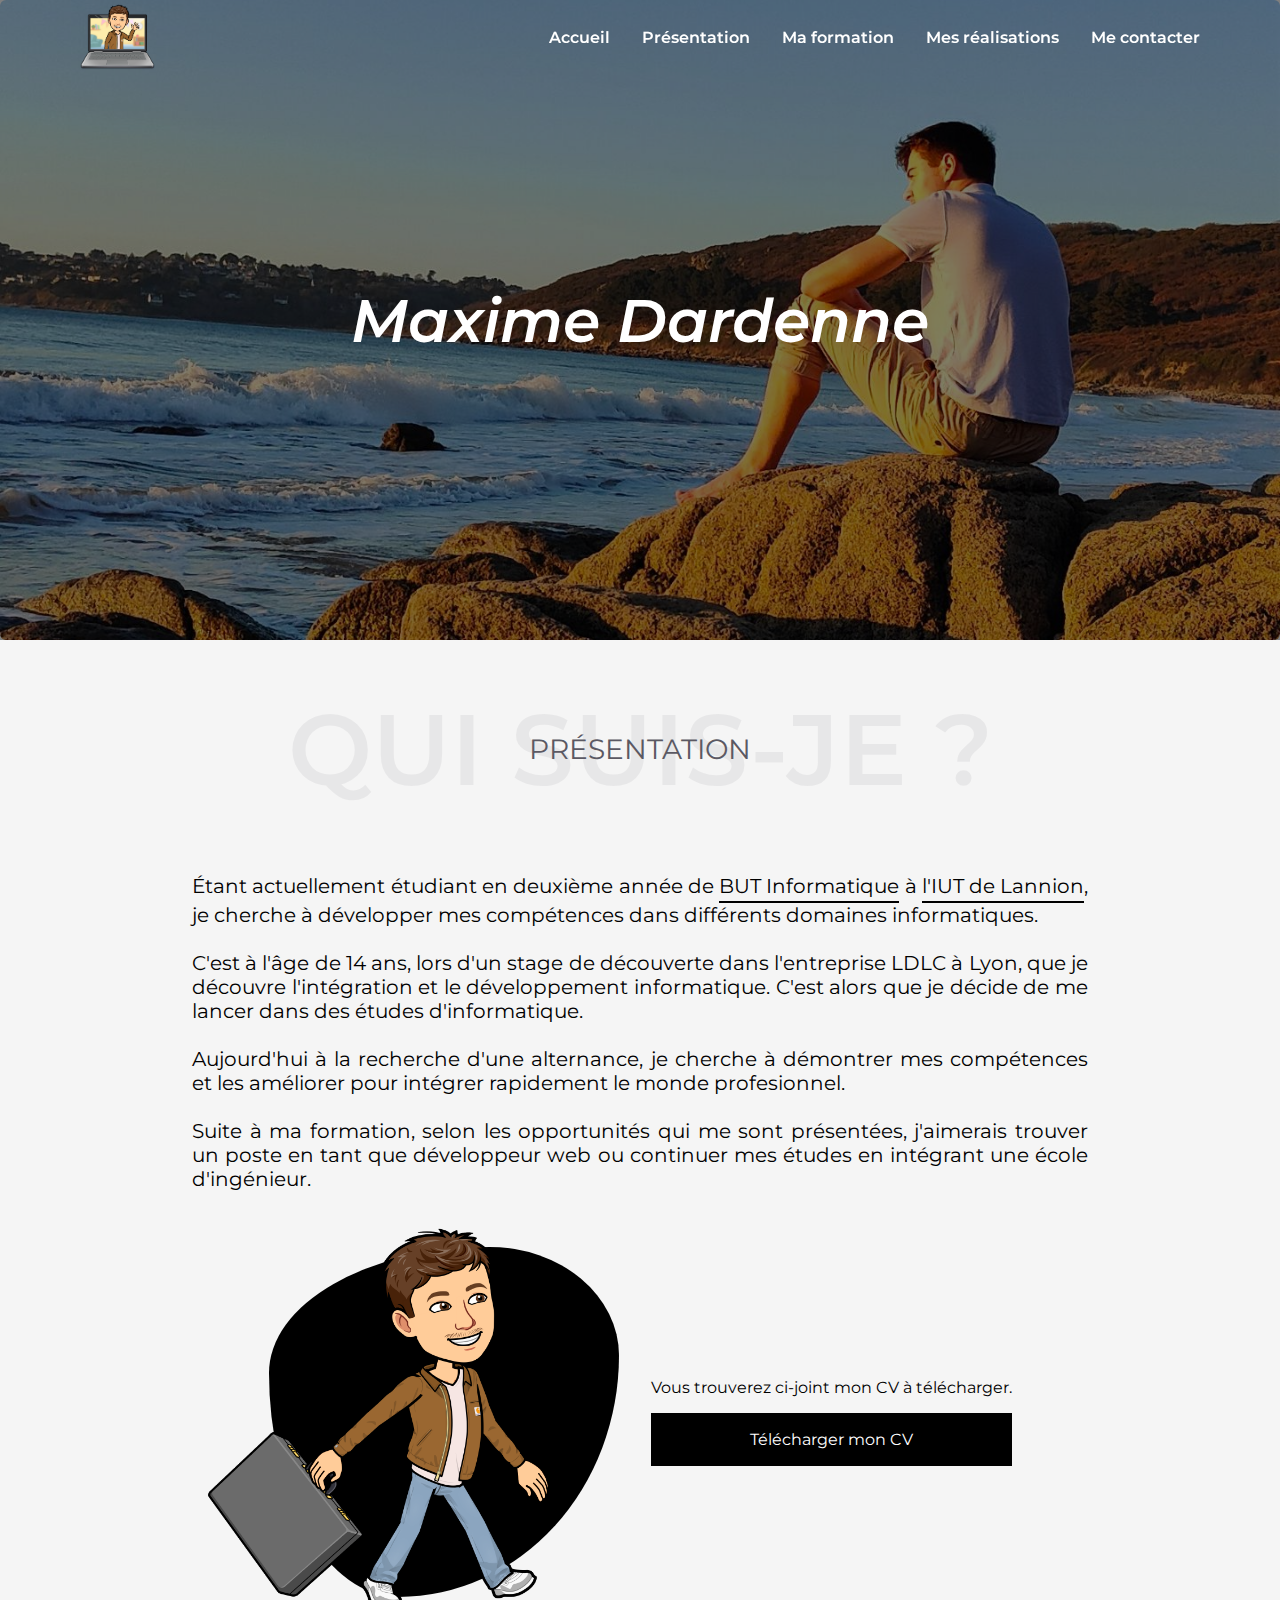
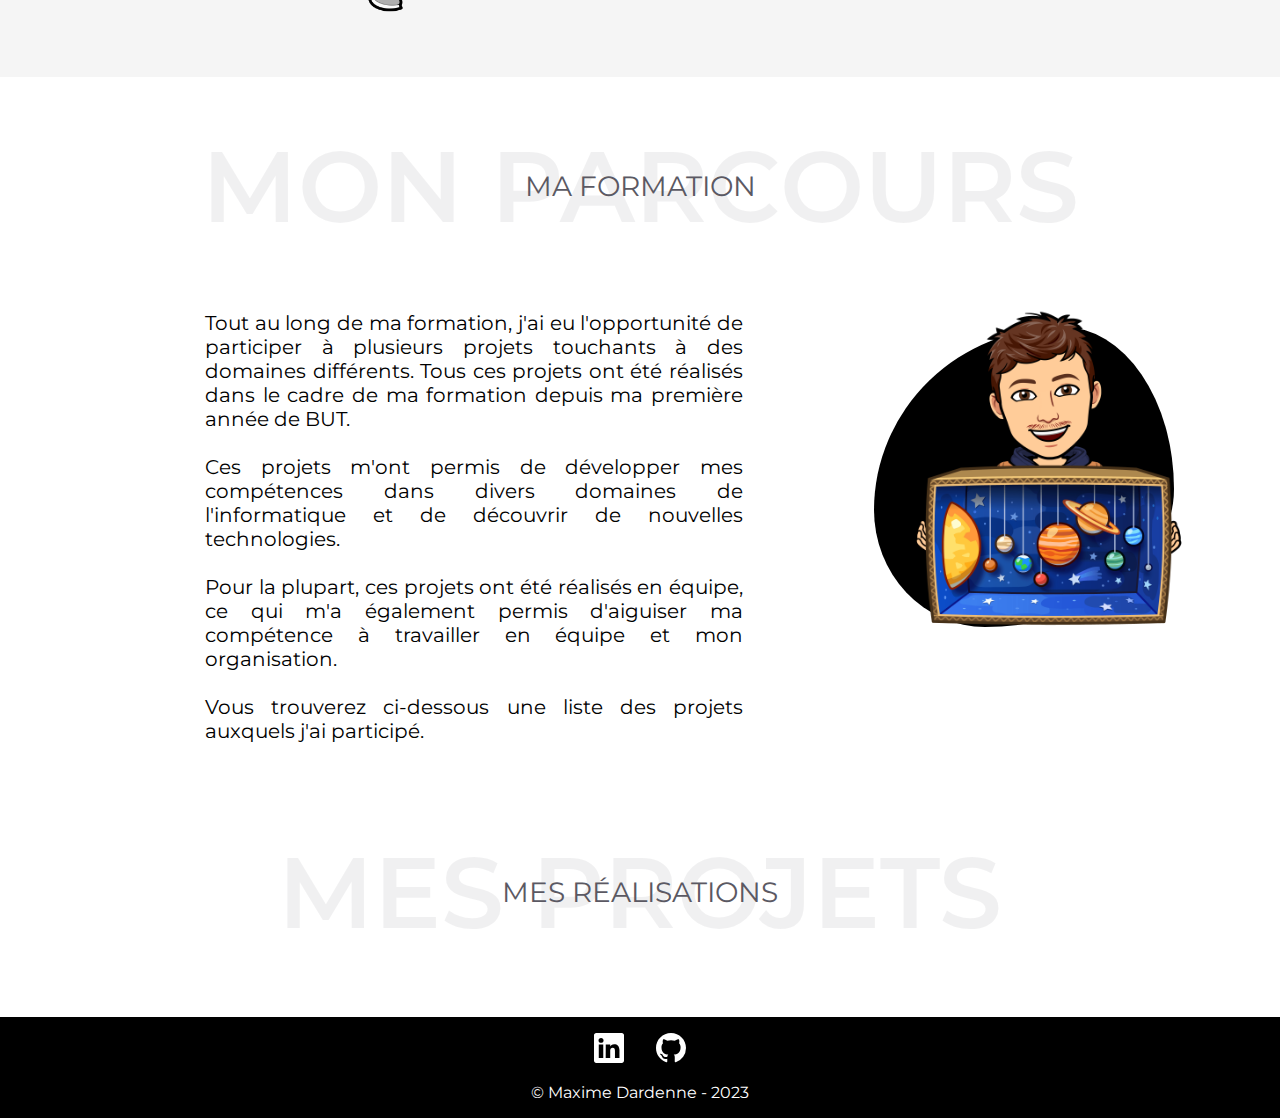
<file: index.html>
<!DOCTYPE html>
<html lang="fr">
<head>
    <meta charset="UTF-8">
    <meta http-equiv="X-UA-Compatible" content="IE=edge">
    <meta name="viewport" content="width=device-width, initial-scale=1.0">

    <title>Maxime Dardenne - Accueil</title>

    <link rel="stylesheet" href="assets/ressources/main.css">
    <link rel="icon" type="image/x-icon" href="assets/ressources/images/hello_laptop.png">
</head>

<body>

    <header>
        <nav>
            <div class="header__div">
                <ul>
                    <li>
                        <a href="#">
                            <img alt="Logo Maxime Dardenne" src="assets/ressources/images/hello_laptop.png">
                        </a>
                    </li>
                </ul>
                <ul id="menu-items" class="menu-items">
                    <li>
                        <a class="active menu" href="#">Accueil</a>
                    </li>
                    <li>
                        <a class="menu" href="#presentation">Présentation</a>
                    </li>
                    <li>
                        <a class="menu" href="#ma_formation">Ma formation</a>
                    </li>
                    <li>
                        <a class="menu" href="#projets">Mes réalisations</a>
                    </li>
                    <li class="contact">
                        <a class="menu" href="#me_contacter">Me contacter</a>
                    </li>
                </ul>
                <div class="burger-menu" id="burger-menu">
                    <div class="bar"></div>
                    <div class="bar"></div>
                    <div class="bar"></div>
                </div>
            </div>
        </nav>
    </header>

    <main id="home">
        <div class="hero_header">
            <div class="filter">
                <div class="grey_filter"></div>
                <h1>Maxime Dardenne</h1>
            </div>
            
        </div>

        <section class="section__presentation"  id="presentation">
            <div class="title">
                <h2>Qui suis-je ?</h2>
                <span>Présentation</span>
            </div>
            
            <article>
                <div class="container">
                    <div class="article_content">
                        <p class="article_content_text">
                            Étant actuellement étudiant en deuxième année de <a class="link" href="https://82796d45-f80d-4ab3-ab44-e35c24ccd752.filesusr.com/ugd/357eaa_a4090dba751442d9863ebd06537d0a44.pdf">BUT Informatique</a> à <a class="link" href="https://iut-lannion.univ-rennes.fr/">l'IUT de Lannion</a>, je cherche à développer mes compétences 
                            dans différents domaines informatiques. <br><br>C'est à l'âge de 14 ans, lors d'un stage de découverte dans l'entreprise LDLC à Lyon, que je découvre 
                            l'intégration et le développement informatique. C'est alors que je décide de me lancer dans des études d'informatique.<br><br>
                            Aujourd'hui à la recherche d'une alternance, je cherche à démontrer mes compétences et les améliorer pour intégrer rapidement
                            le monde profesionnel. <br><br>
                            Suite à ma formation, selon les opportunités qui me sont présentées, j'aimerais trouver un poste en tant que développeur web ou
                            continuer mes études en intégrant une école d'ingénieur.
                        </p>
                    </div>
                    <div class="dl_container">
                        <div id="avatar_form">
                            <div id="img_form">
                                <img id="img_gowork" alt="Avatar Maxime Dardenne" src="assets/ressources/images/go_work.png">
                            </div>
                        </div>
                        <div class="dl_content">
                            <p id="cv_warn">Vous trouverez ci-joint mon CV à télécharger.</p>
                            <a class="download_button" href="assets/ressources/Maxime_Dardenne_Curriculum_Vitae.pdf" download="Maxime_Dardenne_Curriculum_Vitae.pdf" target="_blank">Télécharger mon CV</a>
                        </div>
                    </div>
                </div>
                
            </article>
        </section>

        <section class="section__formation"  id="ma_formation">

            <div class="title">
                <h2>Mon parcours</h2>
                <span>Ma formation</span>
            </div>

            <article id="formation">
                <div class="container flex justify-center">
                    <div id="formation_article_content" class="article_content width60">
                        <p class="article_content_text">
                            Tout au long de ma formation, j'ai eu l'opportunité de participer à plusieurs projets touchants à des domaines différents.
                            Tous ces projets ont été réalisés dans le cadre de ma formation depuis ma première année de BUT.
                            <br><br>Ces projets m'ont permis de développer mes compétences dans divers domaines de l'informatique et de découvrir de nouvelles technologies.
                            <br><br>Pour la plupart, ces projets ont été réalisés en équipe, ce qui m'a également permis d'aiguiser ma compétence à travailler en équipe et mon organisation.
                            <br><br>Vous trouverez ci-dessous une liste des projets auxquels j'ai participé.  
                        </p>
                    </div>
                    <div>
                        <div id="avatar_form">
                            <div id="img_form2">
                                <img id="img_space" alt="Avatar Maxime Dardenne" src="assets/ressources/images/space_project.png">
                            </div>
                        </div>
                    </div>
                </div>
                    
                </div>
            </article>
        </section>


        <section class="section__projets" id="projets">

            <div class="title">
                <h2>Mes projets</h2>
                <span>Mes réalisations</span>    
            </div>

            <div class="liste_projets_container">
                
            </div>
            
            
        </section>
    </main>

    <footer>
        <div class="footer_container">
            <nav>
                <ul>
                    <li>
                        <a href="https://www.linkedin.com/in/maxime-dardenne/" target="_blank">
                            <img alt="Logo LinkedIn" src="assets/ressources/icon/logo_linkedin.svg">
                        </a>
                    </li>
                    <li>
                        <a href="https://github.com/MaximeDrdn?tab=overview&from=2024-06-01&to=2024-06-07" target="_blank">
                            <img alt="Logo GitHub" src="assets/ressources/icon/logo_github.svg">
                        </a>
                    </li>
                </ul>
            </nav>
            <div>&copy; Maxime Dardenne - 2023</div>
        </div>
    </footer>
    
    <script src="assets/ressources/main.js"></script>
</body>
</file>
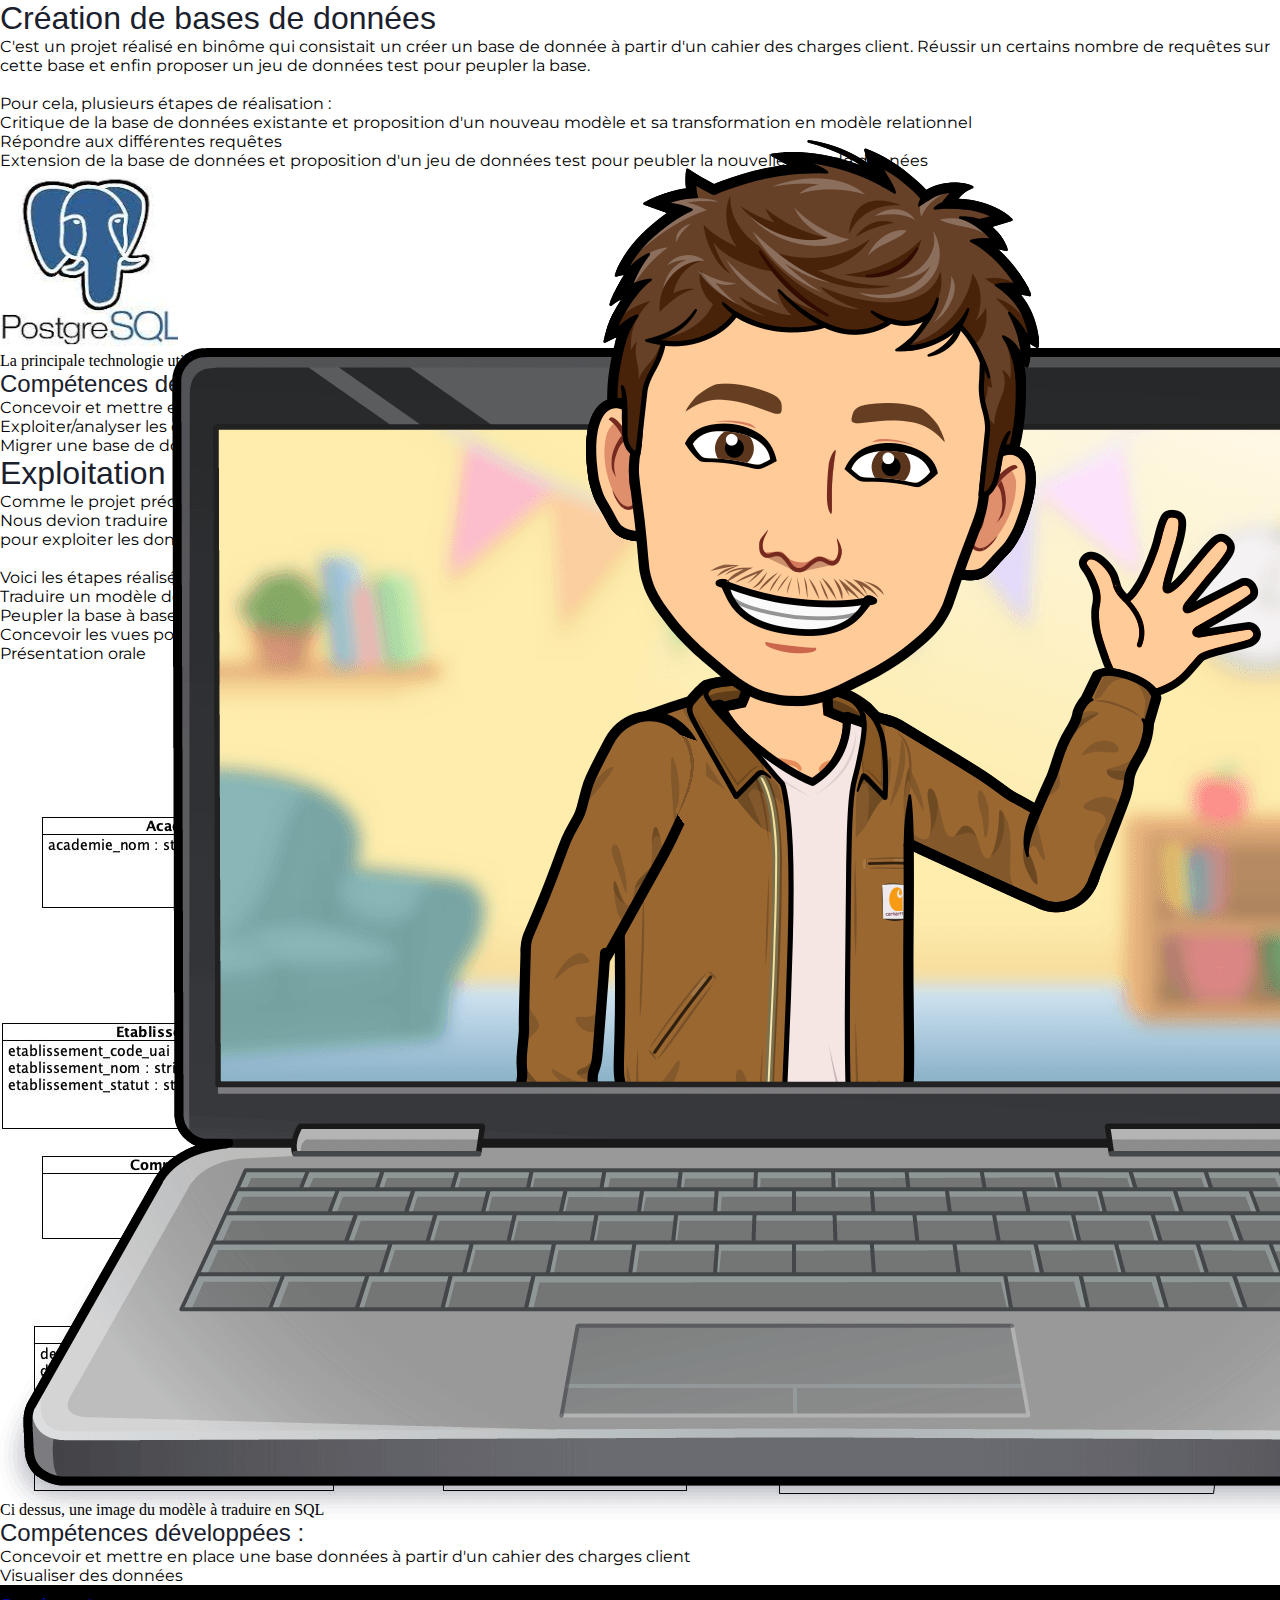
<file: pages/bdd.html>
<!DOCTYPE html>
<html lang="fr">
<head>
    <meta charset="UTF-8">
    <meta http-equiv="X-UA-Compatible" content="IE=edge">
    <meta name="viewport" content="width=device-width, initial-scale=1.0">

    <title>Maxime Dardenne - Compétence 1</title>

    <link rel="stylesheet" href="../assets/ressources/main.css">
    <link rel="icon" type="image/x-icon" href="../assets/ressources/images/hello_laptop.png">
</head>

<body class="page_de_compétence">
    <header  class="nav_compétences" id="header_page_projets">
        <img alt="Avatar Maxime Dardenne" src="../assets/ressources/images/hello_laptop.png">

        
        <nav>
            <ul>
                <li>
                    <a class="active" href="#">Compétence 4</a>
                </li>
                
                <li class="button_top_right">
                    <a href="projets.html">Retour</a>
                </li>
            </ul>
        </nav>
        
    </header>
    <main>
        <section>
            <article class="compétence_bloc" id="formation">

               

                <div id=txt>
                    
                    <h1>Création de bases de données</h1>
                    <p>
                        C'est un projet réalisé en binôme qui consistait un créer un base de donnée à partir d'un cahier des 
                        charges client. Réussir un certains nombre de requêtes sur cette base et enfin proposer un jeu de 
                        données test pour peupler la base.<br><br> Pour cela, plusieurs étapes de réalisation :
                    </p>
                    <ul id="tasks_puissance4">
                        <li>
                            <p>Critique de la base de données existante et proposition d'un nouveau modèle et sa transformation en modèle relationnel</p>
                        </li>
                        <li>
                            <p>Répondre aux différentes requêtes</p>
                        </li>
                        <li>
                            <p>Extension de la base de données et proposition d'un jeu de données test pour peubler la nouvelle base de données</p>
                        </li>
                    </ul>
                </div>
                <figure class="imageDeProjet">
                    <img src="../assets/ressources/images/postgresql.jpg" alt="Logo de Postgre SQL">
                    <figcaption>La principale technologie utilisée est postegre SQL</figcaption>
                </figure>
            </article>
        </section>
        <section>
            <article class="comp_dev">
                <div>
                    <h2>Compétences développées :</h2>
                    <ul>
                        <li>
                            <p>Concevoir et mettre en place une base de données à partir d'un cahier des charges</p>
                        </li>
                        <li>
                            <p>Exploiter/analyser les données via des requêtes SQL</p>
                        </li>
                        <li>
                            <p>Migrer une base de données d'un ancien schéma vers un nouveau</p>
                        </li>
                    </ul>
                </div>
            </article>
        </section>

        <section>

            <article class="compétence_bloc2" id="formation">

               

                <div id=txt>
                    
                    <h1>Exploitation de base de données</h1>
                    <p>
                        Comme le projet précédent, ce projet a été réalisé en binôme<br> Nous devion traduire un modèle 
                        de données en un schéma relationnel, peupler la base à partir de données réelles (données parcoursup), 
                        concevoir des vues pour exploiter les données et enfin présenter ce projet à l'oral.<br><br> 
                        Voici les étapes réalisées pour terminer le projet :
                    </p>
                    <ul id="tasks_puissance4">
                        <li>
                            <p>Traduire un modèle de données en un schéma relationnel</p>
                        </li>
                        <li>
                            <p>Peupler la base à base des données réelles de Parcoursup</p>
                        </li>
                        <li>
                            <p>Concevoir les vues pour exploiter les données et en faire des synthèses</p>
                        </li>
                        <li>
                            <p>Présentation orale</p>
                        </li>
                    </ul>
                </div>
                <figure class="imageDeProjet">
                    <img src="../assets/ressources/images/ParcourSup_simple.jpg" alt="Image du modèle à traduire en SQL">
                    <figcaption>Ci dessus, une image du modèle à traduire en SQL</figcaption>
                </figure>                
            </article>
        </section>
        <section>
            <article class="comp_dev2">
                <div>
                    <h2>Compétences développées :</h2>
                    <ul>
                        <li>
                            <p>Concevoir et mettre en place une base données à partir d'un cahier des charges client</p>
                        </li>
                        <li>
                            <p>Visualiser des données</p>
                        </li>
                    </ul>
                </div>
            </article>
        </section>

    </main>
    <footer>
        &copy; Maxime Dardenne - 2023
    </footer>
</body>
</html>
</file>
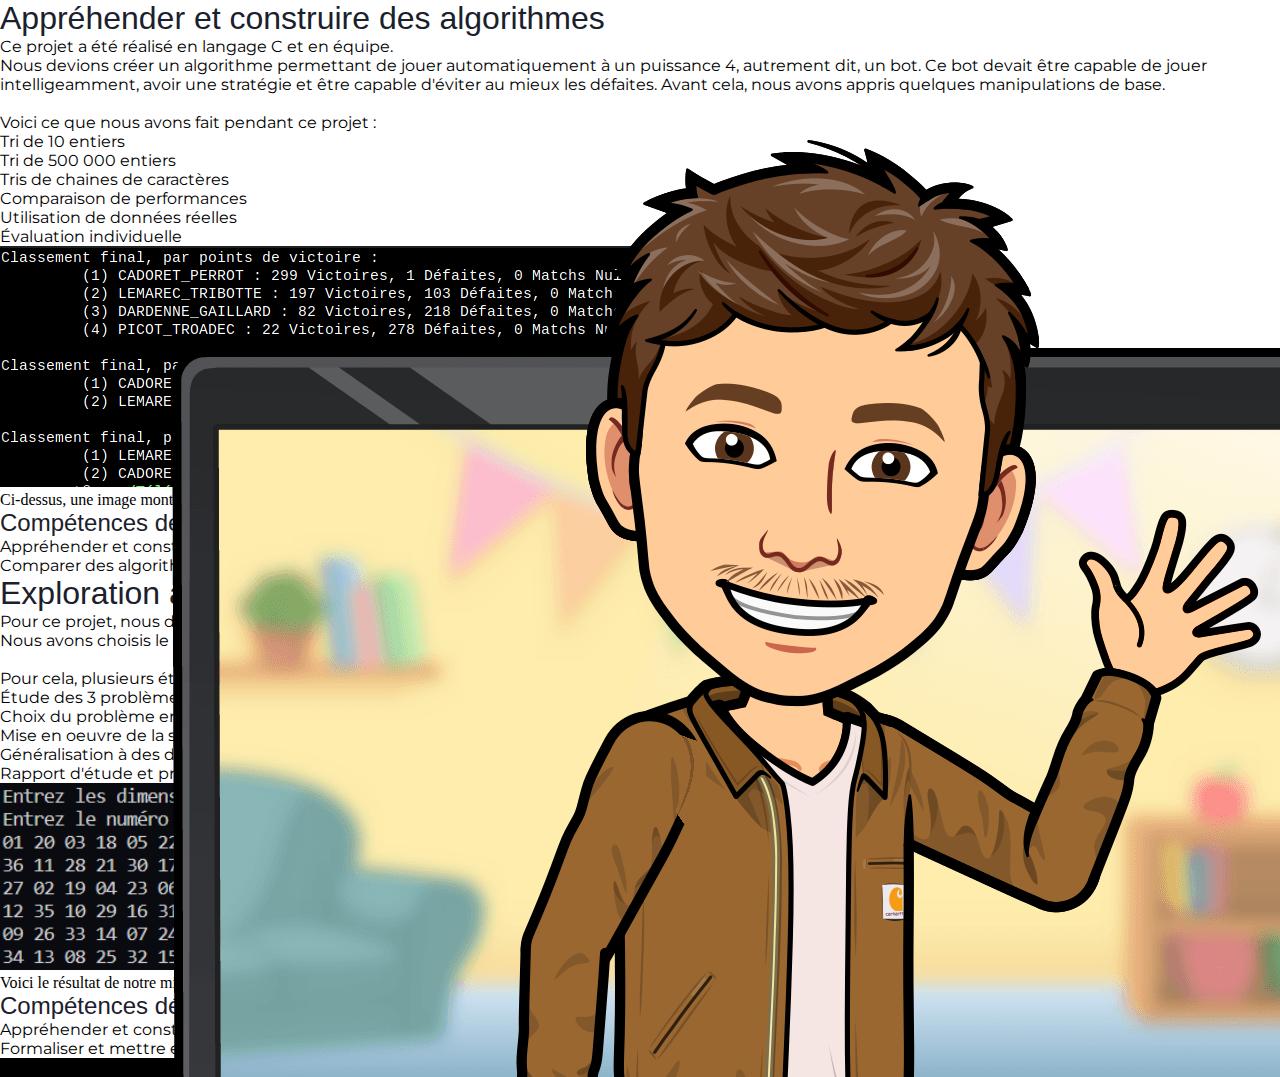
<file: pages/cavalier.html>
<!DOCTYPE html>
<html lang="fr">
<head>
    <meta charset="UTF-8">
    <meta http-equiv="X-UA-Compatible" content="IE=edge">
    <meta name="viewport" content="width=device-width, initial-scale=1.0">

    <title>Maxime Dardenne - Compétence 1</title>

    <link rel="stylesheet" href="../assets/ressources/main.css">
    <link rel="icon" type="image/x-icon" href="../assets/ressources/images/hello_laptop.png">
</head>

<body class="page_de_compétence">
    <header  class="nav_compétences" id="header_page_projets">
        <img alt="Avatar Maxime Dardenne" src="../assets/ressources/images/hello_laptop.png">

        
        <nav>
            <ul>
                <li>
                    <a class="active" href="#">Compétence 2</a>
                </li>
                
                <li class="button_top_right">
                    <a href="projets.html">Retour</a>
                </li>
            </ul>
        </nav>
        
    </header>
    <main>
        <section>
            <article class="compétence_bloc" id="formation">

               

                <div id=txt>
                    
                    <h1>Appréhender et construire des algorithmes</h1>
                    <p>
                        Ce projet a été réalisé en langage C et en équipe.<br>Nous devions créer un algorithme permettant de jouer
                         automatiquement à un puissance 4, autrement dit, un bot. Ce bot devait être capable 
                         de jouer intelligeamment, avoir une stratégie et être capable d'éviter au mieux les défaites. Avant cela, nous avons appris
                         quelques manipulations de base.
                         <br><br> Voici ce que nous avons fait pendant ce projet :
                    </p>
                    <ul id="tasks_puissance4">
                        <li>
                            <p>Tri de 10 entiers</p>
                        </li>
                        <li>
                            <p>Tri de 500 000 entiers</p>
                        </li>
                        <li>
                            <p>Tris de chaines de caractères</p>
                        </li>
                        <li>
                            <p>Comparaison de performances</p>
                        </li>
                        <li>
                            <p>Utilisation de données réelles</p>
                        </li>
                        <li>
                            <p>Évaluation individuelle</p>
                        </li>
                    </ul>
                </div>
                <figure class="imageDeProjet">
                    <img id="bot" src="../assets/ressources/images/classement.png" alt="Image du classement des bots">
                    <figcaption>Ci-dessus, une image montrant un classement des différentes stratégie proposées.</figcaption>
                </figure>
            </article>
        </section>
        <section>
            <article class="comp_dev">
                <div>
                    <h2>Compétences développées :</h2>
                    <ul>
                        <li>
                            <p>Appréhender et construire des algorithmes</p>
                        </li>
                        <li>
                            <p>Comparer des algorithmes pour des problèmes classiques</p>
                        </li>
                    </ul>
                </div>
            </article>
        </section>

        <section>

            <article class="compétence_bloc2" id="formation">

               

                <div id=txt>
                    
                    <h1>Exploration algorithmique</h1>
                    <p>
                        Pour ce projet, nous devions choisir un problème mathématique en Python.<br>Nous avons choisis le problème du tour 
                        du cavalier. Le cavalier devait parcourir toutes les cases d'un échiquier sans jamais repasser sur une case.
                        <br><br> Pour cela, plusieurs étapes de réalisation :
                    </p>
                    <ul id="tasks_puissance4">
                        <li>
                            <p>Étude des 3 problèmes</p>
                        </li>
                        <li>
                            <p>Choix du problème en équipe</p>
                        </li>
                        <li>
                            <p>Mise en oeuvre de la solution retenue</p>
                        </li>
                        <li>
                            <p>Généralisation à des dimensions supérieures</p>
                        </li>
                        <li>
                            <p>Rapport d'étude et présentation orale de la mise en oeuvre</p>
                        </li>
                    </ul>
                </div>
                <figure class="imageDeProjet">
                    <img id="tourcavalier" src="../assets/ressources/images/tour_cavalier.png" alt="Image du résultat de notre mise en oeuvre">
                    <figcaption>Voici le résultat de notre mise en oeuvre dans le terminal</figcaption>
                </figure>                
            </article>
        </section>
        <section>
            <article class="comp_dev2">
                <div>
                    <h2>Compétences développées :</h2>
                    <ul>
                        <li>
                            <p>Appréhender et construire des algorithmes</p>
                        </li>
                        <li>
                            <p>Formaliser et mettre en oeuvre des outils mathématiques pour l'informatique</p>
                        </li>
                    </ul>
                </div>
            </article>
        </section>

    </main>
    <footer>
        &copy; Maxime Dardenne - 2023
    </footer>
</body>
</html>
</file>
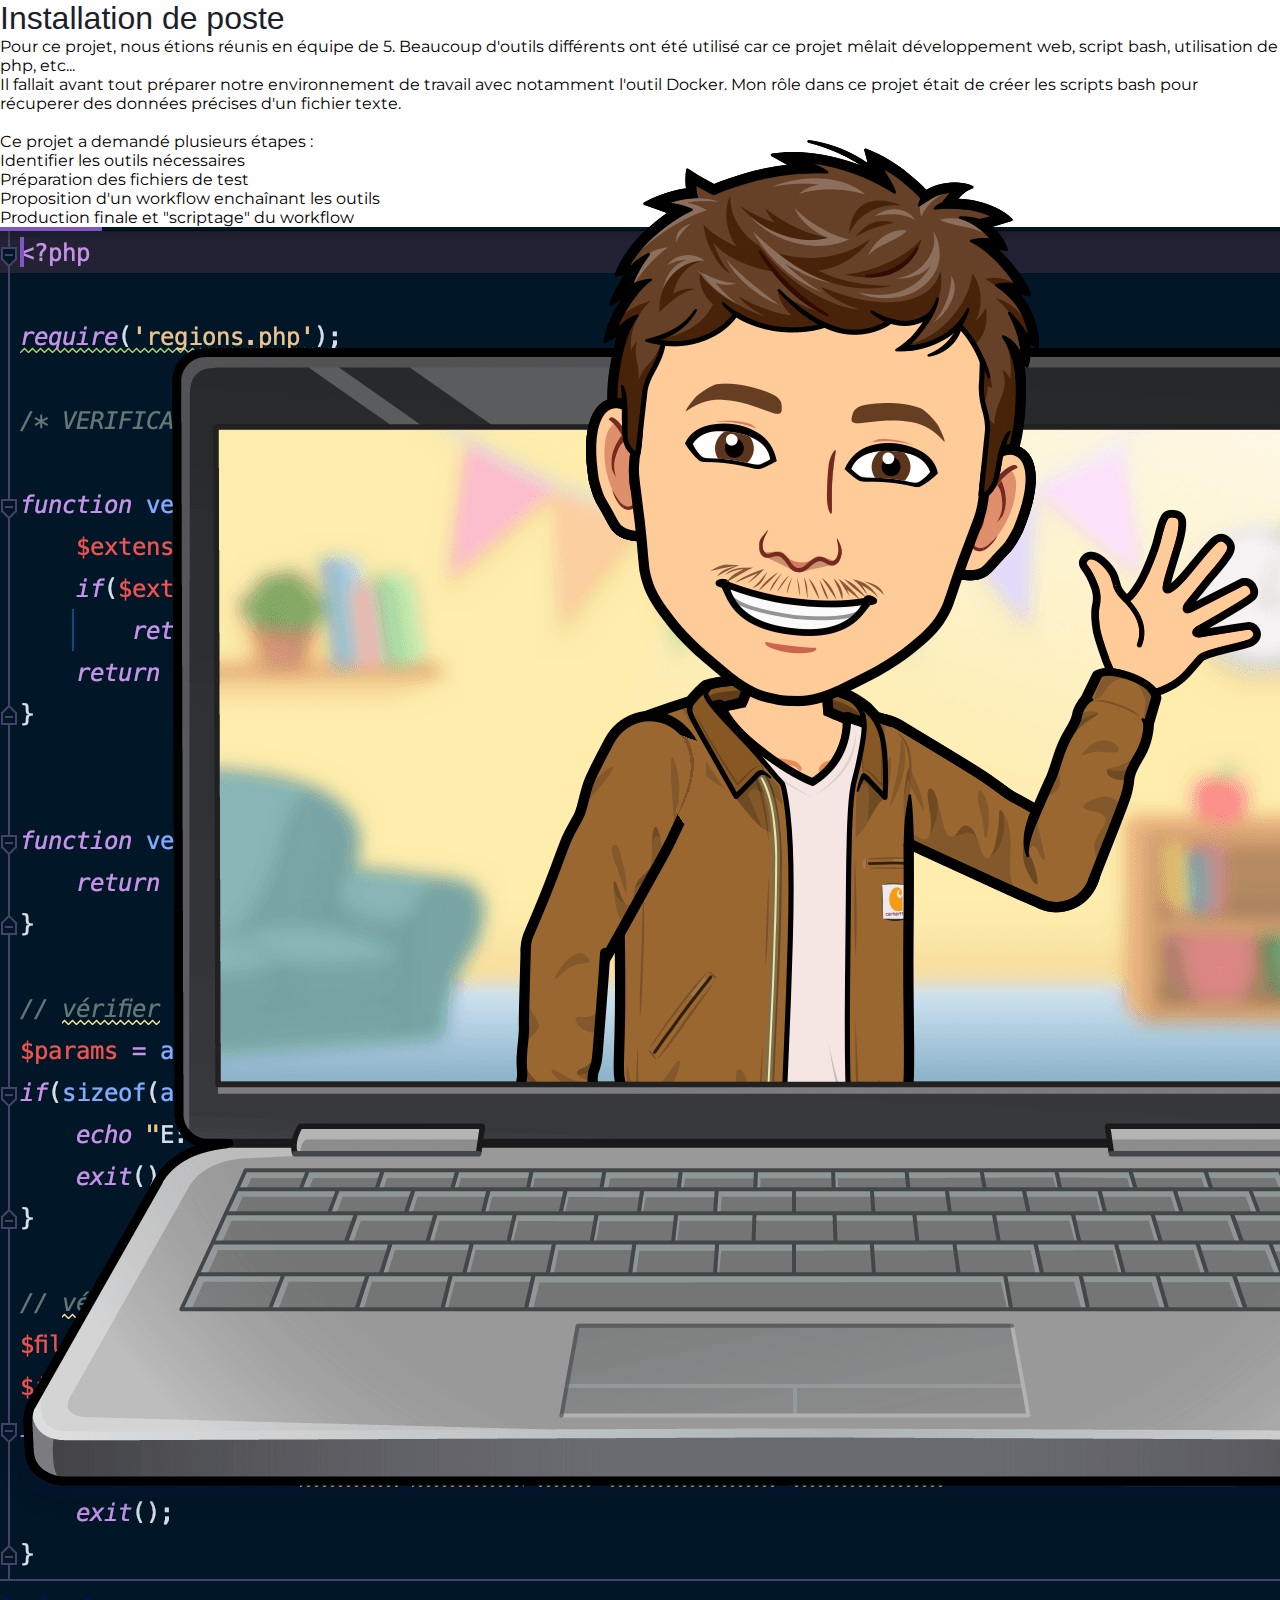
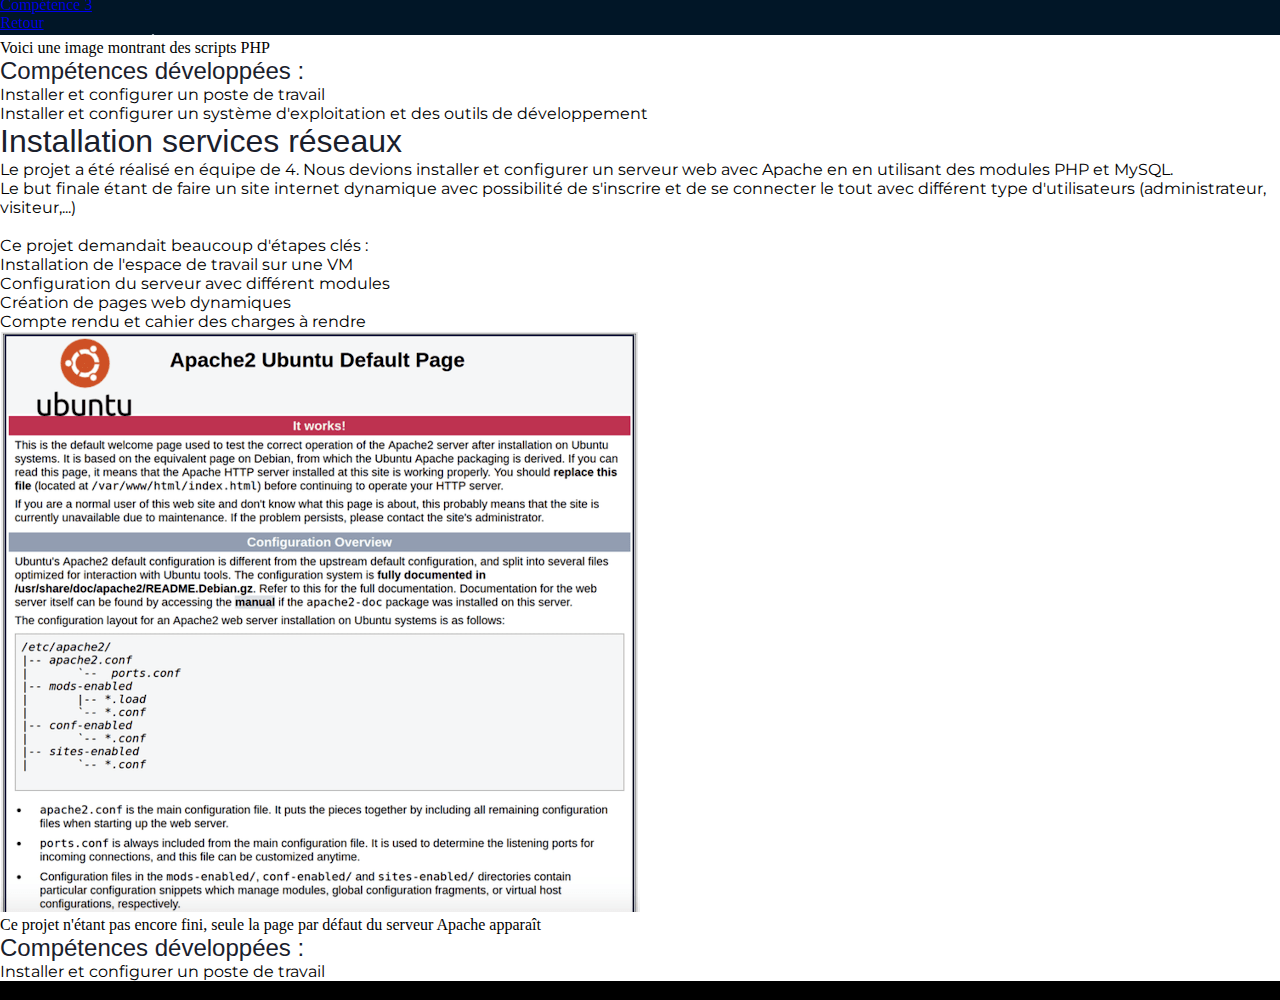
<file: pages/poste_dev.html>
<!DOCTYPE html>
<html lang="fr">
<head>
    <meta charset="UTF-8">
    <meta http-equiv="X-UA-Compatible" content="IE=edge">
    <meta name="viewport" content="width=device-width, initial-scale=1.0">

    <title>Maxime Dardenne - Compétence 1</title>

    <link rel="stylesheet" href="../assets/ressources/main.css">
    <link rel="icon" type="image/x-icon" href="../assets/ressources/images/hello_laptop.png">
</head>

<body class="page_de_compétence">
    <header  class="nav_compétences" id="header_page_projets">
        <img alt="Avatar Maxime Dardenne" src="../assets/ressources/images/hello_laptop.png">

        
        <nav>
            <ul>
                <li>
                    <a class="active" href="#">Compétence 3</a>
                </li>
                
                <li class="button_top_right">
                    <a href="projets.html">Retour</a>
                </li>
            </ul>
        </nav>
        
    </header>
    <main>
        <section>
            <article class="compétence_bloc" id="formation">

               

                <div id=txt>
                    
                    <h1>Installation de poste</h1>
                    <p>
                        Pour ce projet, nous étions réunis en équipe de 5. Beaucoup d'outils différents ont été utilisé 
                    car ce projet mêlait développement web, script bash, utilisation de php, etc...<br>Il fallait avant tout préparer 
                    notre environnement de travail avec notamment l'outil Docker. Mon rôle dans ce projet était de créer les scripts bash
                    pour récuperer des données précises d'un fichier texte.<br><br> Ce projet a demandé plusieurs étapes :
                    </p>
                    <ul id="tasks_puissance4">
                        <li>
                            <p>Identifier les outils nécessaires</p>
                        </li>
                        <li>
                            <p>Préparation des fichiers de test</p>
                        </li>
                        <li>
                            <p>Proposition d'un workflow enchaînant les outils</p>
                        </li>
                        <li>
                            <p>Production finale et "scriptage" du workflow</p>
                        </li>
                    </ul>
                </div>
                <figure class="imageDeProjet">
                    <img src="../assets/ressources/images/103" alt="Image scripts PHP">
                    <figcaption>Voici une image montrant des scripts PHP</figcaption>
                </figure>
            </article>
        </section>
        <section>
            <article class="comp_dev">
                <div>
                    <h2>Compétences développées :</h2>
                    <ul>
                        <li>
                            <p>Installer et configurer un poste de travail</p>
                        </li>
                        <li>
                            <p>Installer et configurer un système d'exploitation et des outils de développement</p>
                        </li>
                    </ul>
                </div>
            </article>
        </section>

        <section>

            <article class="compétence_bloc2" id="formation">

               

                <div id=txt>
                    
                    <h1>Installation services réseaux</h1>
                    <p>
                        Le projet a été réalisé en équipe de 4. Nous devions installer et configurer un serveur web avec Apache en 
                        en utilisant des modules PHP et MySQL. <br> Le but finale étant de faire un site internet dynamique avec possibilité 
                        de s'inscrire et de se connecter le tout avec différent type d'utilisateurs (administrateur, visiteur,...) <br><br>
                        Ce projet demandait beaucoup d'étapes clés :
                    </p>
                    <ul id="tasks_puissance4">
                        <li>
                            <p>Installation de l'espace de travail sur une VM</p>
                        </li>
                        <li>
                            <p>Configuration du serveur avec différent modules</p>
                        </li>
                        <li>
                            <p>Création de pages web dynamiques</p>
                        </li>
                        <li>
                            <p>Compte rendu et cahier des charges à rendre</p>
                        </li>
                    </ul>
                </div>
                <figure class="imageDeProjet">
                    <img src="../assets/ressources/images/apachedefault.webp" alt="Image de la page par défaut du serveur">
                    <figcaption>Ce projet n'étant pas encore fini, seule la page par défaut du serveur Apache apparaît</figcaption>
                </figure>                
            </article>
        </section>
        <section>
            <article class="comp_dev2">
                <div>
                    <h2>Compétences développées :</h2>
                    <ul>
                        <li>
                            <p>Installer et configurer un poste de travail</p>
                        </li>
                    </ul>
                </div>
            </article>
        </section>

    </main>
    <footer>
        &copy; Maxime Dardenne - 2023
    </footer>
</body>
</html>
</file>
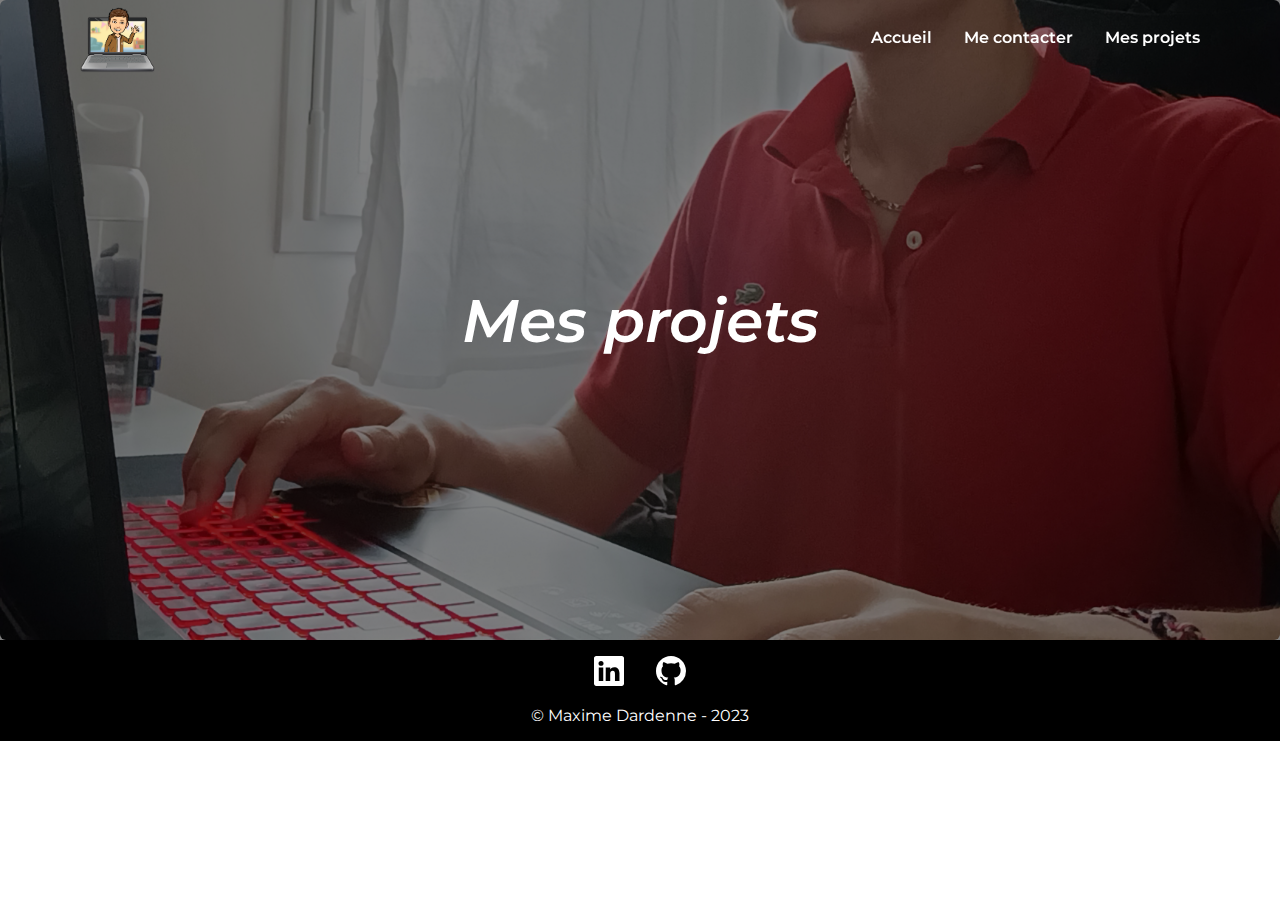
<file: pages/projets.html>
<!DOCTYPE html>
<html lang="fr">
<head>
    <meta charset="UTF-8">
    <meta http-equiv="X-UA-Compatible" content="IE=edge">
    <meta name="viewport" content="width=device-width, initial-scale=1.0">

    <title>Maxime Dardenne - Projets</title>

    <link rel="stylesheet" href="../assets/ressources/main.css">
    <link rel="stylesheet" href="../assets/ressources/projets.css">
    <link rel="icon" type="image/x-icon" href="../assets/ressources/images/hello_laptop.png">
</head>

<body>
    <header>
        <nav>
            <div class="header__div">
                <ul>
                    <li>
                        <img alt="Avatar Maxime Dardenne" src="../assets/ressources/images/hello_laptop.png">
                    </li>
                </ul>
                <ul id="menu-items" class="menu-items">
                    <li>
                        <a href="../index.html">Accueil</a>
                    </li>
                    
                    <li class="contact">
                        <a href="pages/me_contacter.html">Me contacter</a>
                    </li>
                    <li>
                        <a class="active "href="pages/projets.html">Mes projets</a>
                    </li>
                </ul>
                <div class="burger-menu" id="burger-menu">
                    <div class="bar"></div>
                    <div class="bar"></div>
                    <div class="bar"></div>
                </div>
            </div>
        </nav>
    </header>

    <main>

        <div class="hero_header2">
            <div class="filter">
                <div class="grey_filter"></div>
                <h1>Mes projets</h1>
            </div>
            
        </div>

       

        
    </main>
    <footer>
        <div class="footer_container">
            <nav>
                <ul>
                    <li>
                        <a href="https://www.linkedin.com/in/maxime-dardenne/" target="_blank">
                            <img alt="Logo LinkedIn" src="../assets/ressources/icon/logo_linkedin.svg">
                        </a>
                    </li>
                    <li>
                        <a href="https://github.com/MaximeDrdn?tab=overview&from=2024-06-01&to=2024-06-07" target="_blank">
                            <img alt="Logo GitHub" src="../assets/ressources/icon/logo_github.svg">
                        </a>
                    </li>
                </ul>
            </nav>
            <div>&copy; Maxime Dardenne - 2023</div>
        </div>
    </footer>

    <script src="../assets/ressources/main.js"></script>
</body>
</file>
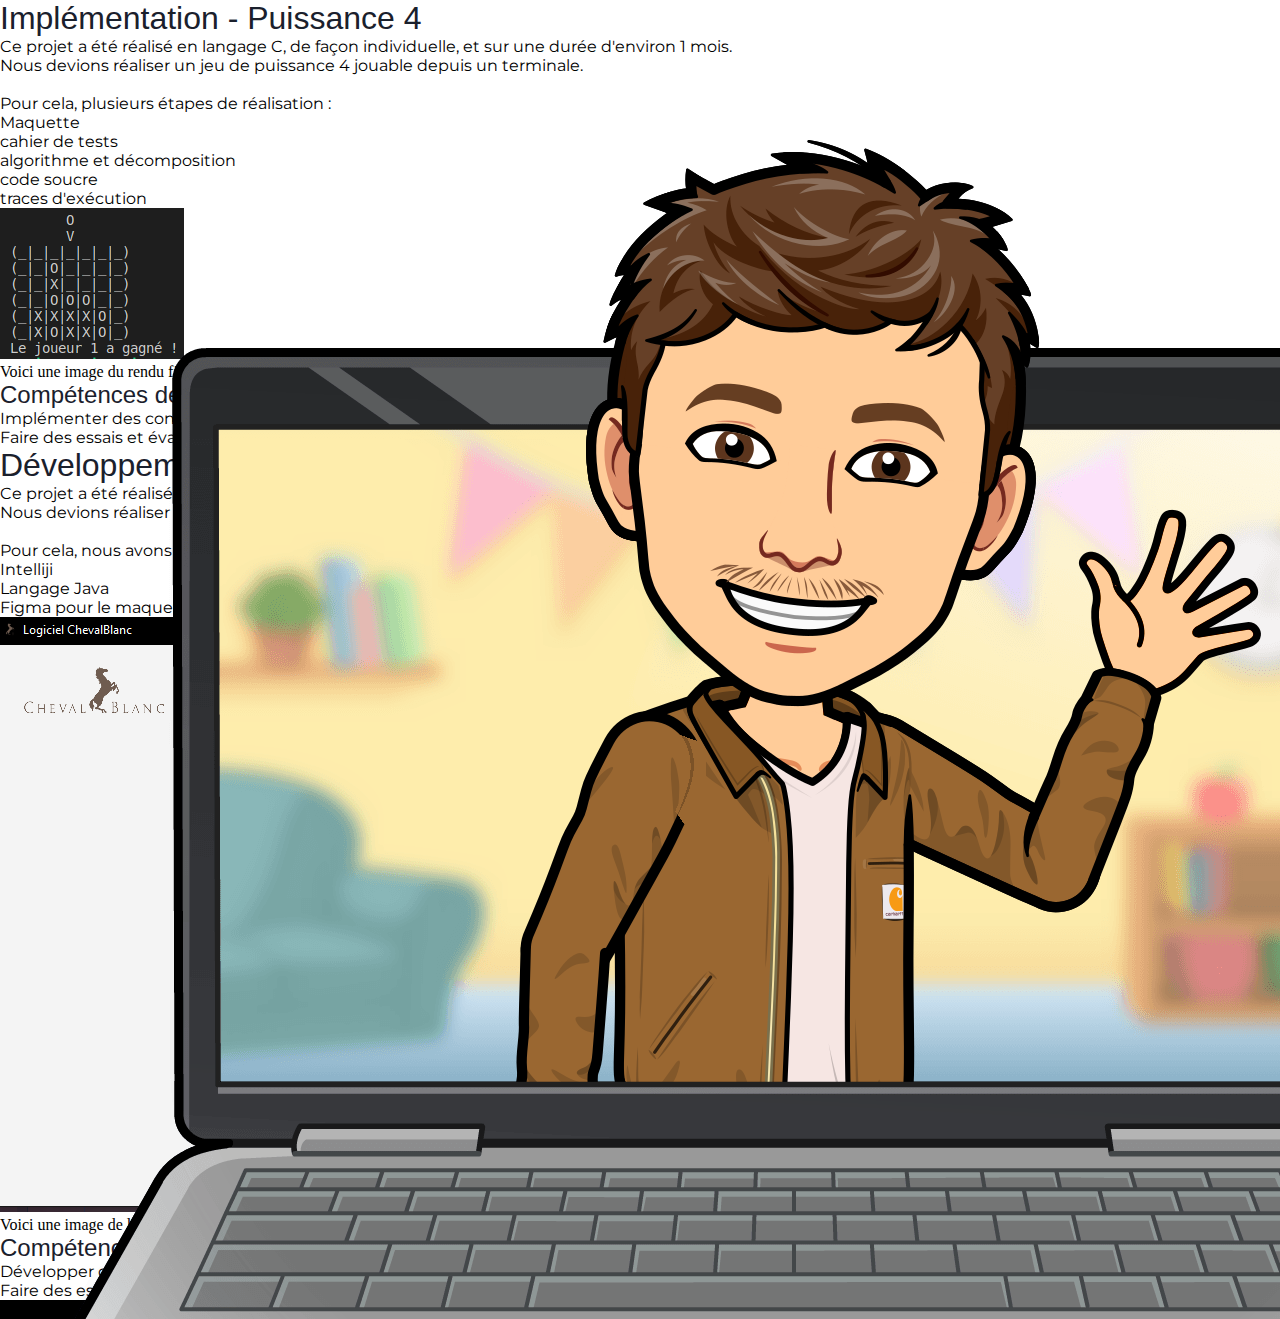
<file: pages/puissance4.html>
<!DOCTYPE html>
<html lang="fr">
<head>
    <meta charset="UTF-8">
    <meta http-equiv="X-UA-Compatible" content="IE=edge">
    <meta name="viewport" content="width=device-width, initial-scale=1.0">

    <title>Maxime Dardenne - Compétence 1</title>

    <link rel="stylesheet" href="../assets/ressources/main.css">
    <link rel="icon" type="image/x-icon" href="../assets/ressources/images/hello_laptop.png">
</head>

<body class="page_de_compétence">
    <header  class="nav_compétences" id="header_page_projets">
        <img alt="Avatar Maxime Dardenne" src="../assets/ressources/images/hello_laptop.png">

        
        <nav>
            <ul>
                <li>
                    <a class="active" href="#">Compétence 1</a>
                </li>
                
                <li class="button_top_right">
                    <a href="projets.html">Retour</a>
                </li>
            </ul>
        </nav>
        
    </header>
    <main>
        <section>
            <article class="compétence_bloc" id="formation">

               

                <div id=txt>
                    
                    <h1>Implémentation - Puissance 4</h1>
                    <p>
                        Ce projet a été réalisé en langage C, de façon individuelle, et sur une durée d'environ 1 mois.<br>Nous devions réaliser un jeu de puissance
                        4 jouable depuis un terminale.<br><br> Pour cela, plusieurs étapes de réalisation :
                    </p>
                    <ul id="tasks_puissance4">
                        <li>
                            <p>Maquette</p>
                        </li>
                        <li>
                            <p>cahier de tests</p>
                        </li>
                        <li>
                            <p>algorithme et décomposition</p>
                        </li>
                        <li>
                            <p>code soucre</p>
                        </li>
                        <li>
                            <p>traces d'exécution</p>
                        </li>
                    </ul>
                </div>
                <figure class="imageDeProjet">
                    <img src="../assets/ressources/images/puissance4" alt="Image du puissance 4 dans le terminal">
                    <figcaption>Voici une image du rendu finale du puissance 4 dans le terminal</figcaption>
                </figure>
            </article>
        </section>
        <section>
            <article class="comp_dev">
                <div>
                    <h2>Compétences développées :</h2>
                    <ul>
                        <li>
                            <p>Implémenter des conceptions simples</p>
                        </li>
                        <li>
                            <p>Faire des essais et évaluer leurs résultats en regard des spécifications</p>
                        </li>
                    </ul>
                </div>
            </article>
        </section>

        <section>

            <article class="compétence_bloc2" id="formation">

               

                <div id=txt>
                    
                    <h1>Développement d'application - Cheval Blanc</h1>
                    <p>
                        Ce projet a été réalisé en équipe de 4.<br>Nous devions réaliser une application pour
                         l'hotel "Cheval Blanc" en respectant les demandes du client.
                         <br><br> Pour cela, nous avons utiliser plusieurs outils :
                    </p>
                    <ul id="tasks_puissance4">
                        <li>
                            <p>Intelliji</p>
                        </li>
                        <li>
                            <p>Langage Java</p>
                        </li>
                        <li>
                            <p>Figma pour le maquettage</p>
                        </li>
                    </ul>
                </div>
                <figure class="imageDeProjet">
                    <img src="../assets/ressources/images/cheval_blanc_ihm" alt="Image de l'IHM">
                    <figcaption>Voici une image de l'IHM crée pour l'application de l'hotel</figcaption>
                </figure>                
            </article>
        </section>
        <section>
            <article class="comp_dev2">
                <div>
                    <h2>Compétences développées :</h2>
                    <ul>
                        <li>
                            <p>Développer des applications informatiques simples</p>
                        </li>
                        <li>
                            <p>Faire des essais et évaluer leurs résultats en regard des spécifications</p>
                        </li>
                    </ul>
                </div>
            </article>
        </section>

    </main>
    <footer>
        &copy; Maxime Dardenne - 2023
    </footer>
</body>
</html>
</file>
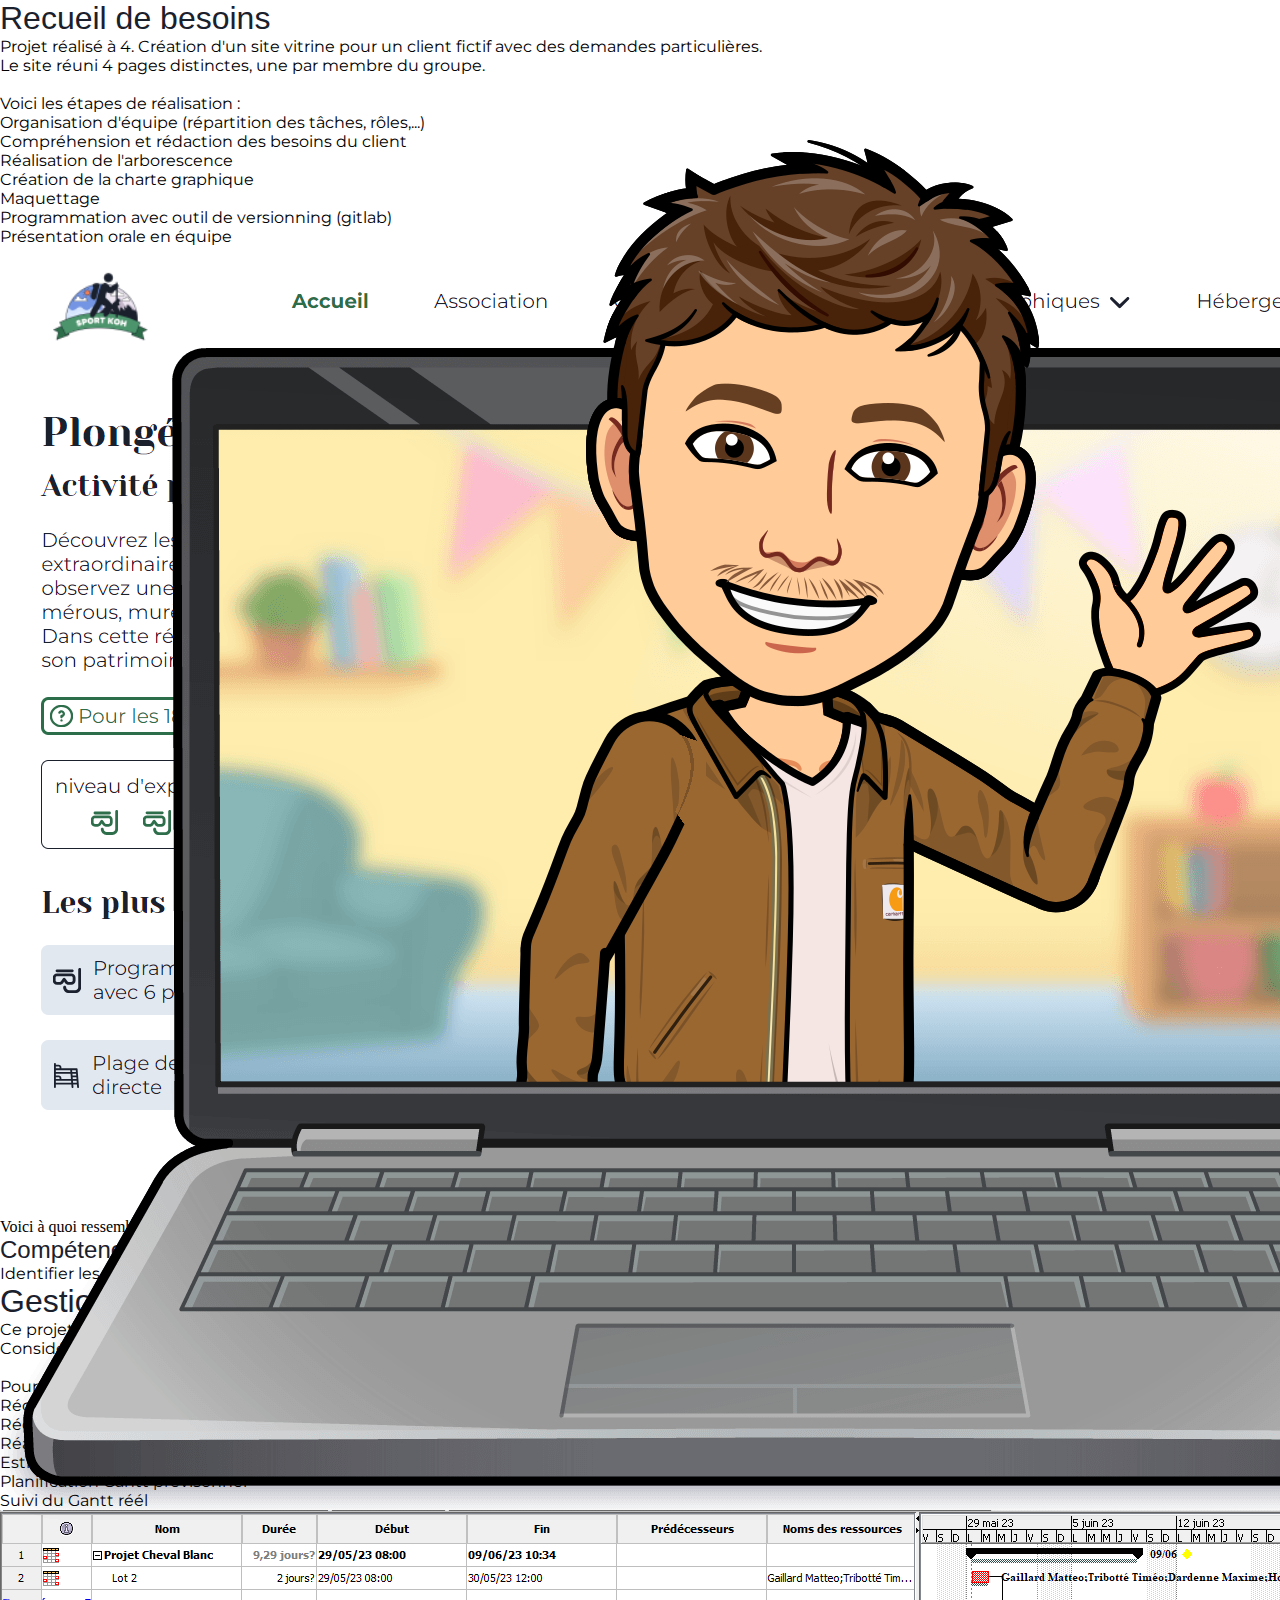
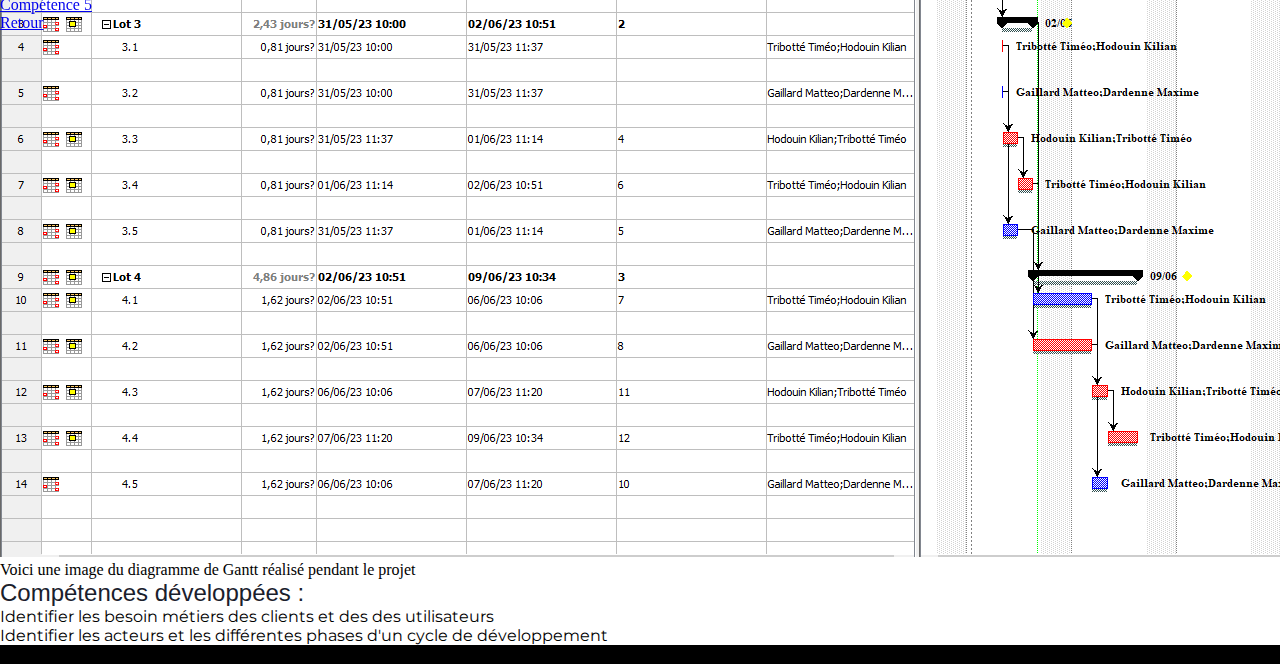
<file: pages/sport_koh.html>
<!DOCTYPE html>
<html lang="fr">
<head>
    <meta charset="UTF-8">
    <meta http-equiv="X-UA-Compatible" content="IE=edge">
    <meta name="viewport" content="width=device-width, initial-scale=1.0">

    <title>Maxime Dardenne - Compétence 1</title>

    <link rel="stylesheet" href="../assets/ressources/main.css">
    <link rel="icon" type="image/x-icon" href="../assets/ressources/images/hello_laptop.png">
</head>

<body class="page_de_compétence">
    <header  class="nav_compétences" id="header_page_projets">
        <img alt="Avatar Maxime Dardenne" src="../assets/ressources/images/hello_laptop.png">

        
        <nav>
            <ul>
                <li>
                    <a class="active" href="#">Compétence 5</a>
                </li>
                
                <li class="button_top_right">
                    <a href="projets.html">Retour</a>
                </li>
            </ul>
        </nav>
        
    </header>
    <main>
        <section>
            <article class="compétence_bloc" id="formation">

               

                <div id=txt>
                    
                    <h1>Recueil de besoins</h1>
                    <p>
                        Projet réalisé à 4. Création d'un site vitrine pour un client fictif avec des demandes particulières.
                        <br>Le site réuni 4 pages distinctes, une par membre du groupe.<br><br> Voici les étapes de réalisation :
                    </p>
                    <ul id="tasks_puissance4">
                        <li>
                            <p>Organisation d'équipe (répartition des tâches, rôles,...)</p>
                        </li>
                        <li>
                            <p>Compréhension et rédaction des besoins du client</p>
                        </li>
                        <li>
                            <p>Réalisation de l'arborescence</p>
                        </li>
                        <li>
                            <p>Création de la charte graphique</p>
                        </li>
                        <li>
                            <p>Maquettage</p>
                        </li>
                        <li>
                            <p>Programmation avec outil de versionning (gitlab)</p>
                        </li>
                        <li>
                            <p>Présentation orale en équipe</p>
                        </li>
                    </ul>
                </div>
                <figure class="imageDeProjet">
                    <img id="SK" src="../assets/ressources/images/captureSK.png" alt="Image du aut de la page que j'ai réalisé">
                    <figcaption id="SK">Voici à quoi ressemble le haut de la page que j'ai réalisé. <a href="https://maximedrdn.github.io/Sport-Koh/index.html">Cliquez-ici pour le visiter</a></figcaption>
                </figure>
            </article>
        </section>
        <section>
            <article class="comp_dev">
                <div>
                    <h2>Compétences développées :</h2>
                    <ul>
                        <li>
                            <p>Identifier les besoins métiers des clients et des utilisateurs</p>
                        </li>
                        
                    </ul>
                </div>
            </article>
        </section>

        <section>

            <article class="compétence_bloc2" id="formation">

               

                <div id=txt>
                    
                    <h1>Gestion d'un projet</h1>
                    <p>
                        Ce projet a été réalisé en équipe de 4. Nous devions organiser notre équipe et faire la gestion d'un projet donné. 
                        <br>Considérés comme une entreprise (Space Race Inc) il fallait analyser un projet et organiser sa réalisation. 
                        <br><br> Pour cela, plusieurs étapes de réalisation :
                    </p>
                    <ul id="tasks_puissance4">
                        <li>
                            <p>Rédaction de la note de cadrage</p>
                        </li>
                        <li>
                            <p>Rédaction de la SEL</p>
                        </li>
                        <li>
                            <p>Réalisation de l'OT et matrice RACI</p>
                        </li>
                        <li>
                            <p>Estimation des charges et coûts</p>
                        </li>
                        <li>
                            <p>Planification Gantt prévisonnel</p>
                        </li>
                        <li>
                            <p>Suivi du Gantt réél</p>
                        </li>
                    </ul>
                </div>
                <figure class="imageDeProjet">
                    <img id="Gantt" src="../assets/ressources/images/Diagramme.PNG" alt="Image du Diagramme de Gantt">
                    <figcaption>Voici une image du diagramme de Gantt réalisé pendant le projet</figcaption>
                </figure>                
            </article>
        </section>
        <section>
            <article class="comp_dev2">
                <div>
                    <h2>Compétences développées :</h2>
                    <ul>
                        <li>
                            <p>Identifier les besoin métiers des clients et des des utilisateurs</p>
                        </li>
                        <li>
                            <p>Identifier les acteurs et les différentes phases d'un cycle de développement</p>
                        </li>
                    </ul>
                </div>
            </article>
        </section>

    </main>
    <footer>
        &copy; Maxime Dardenne - 2023
    </footer>
</body>
</html>
</file>
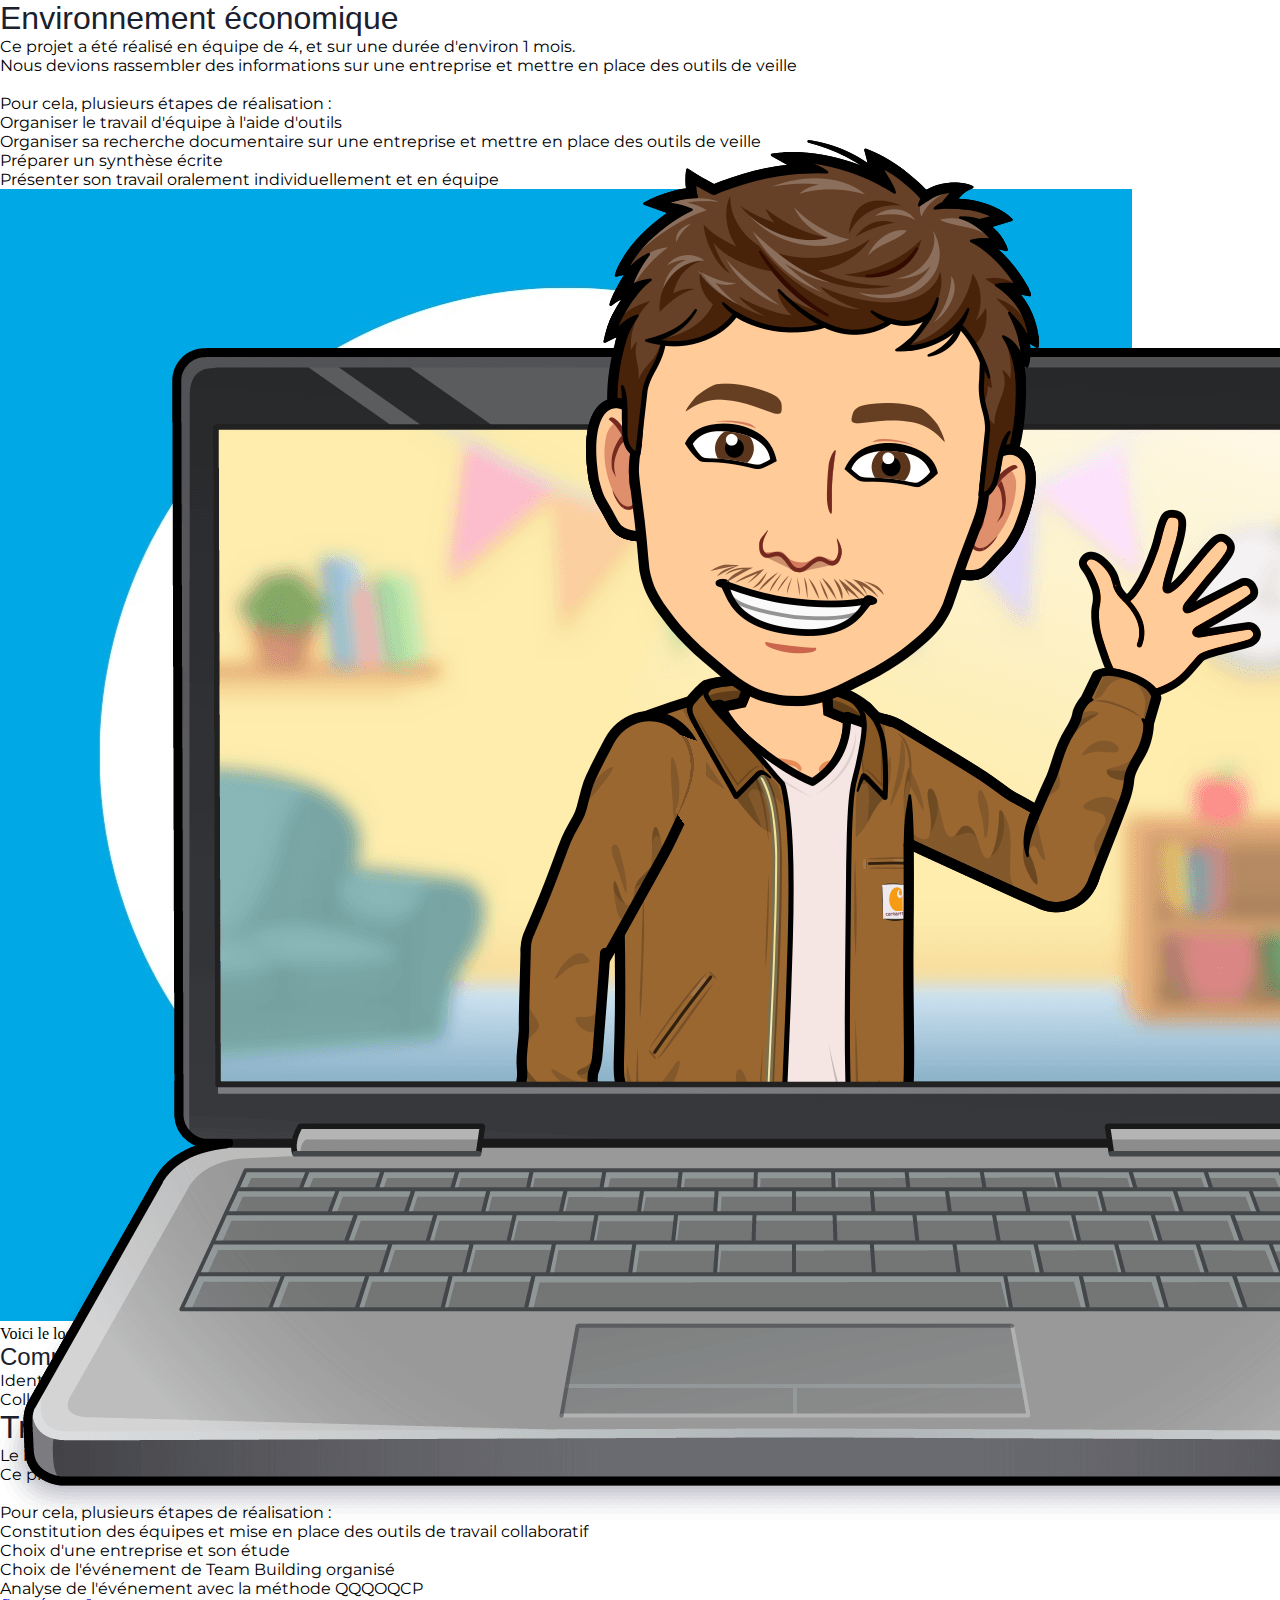
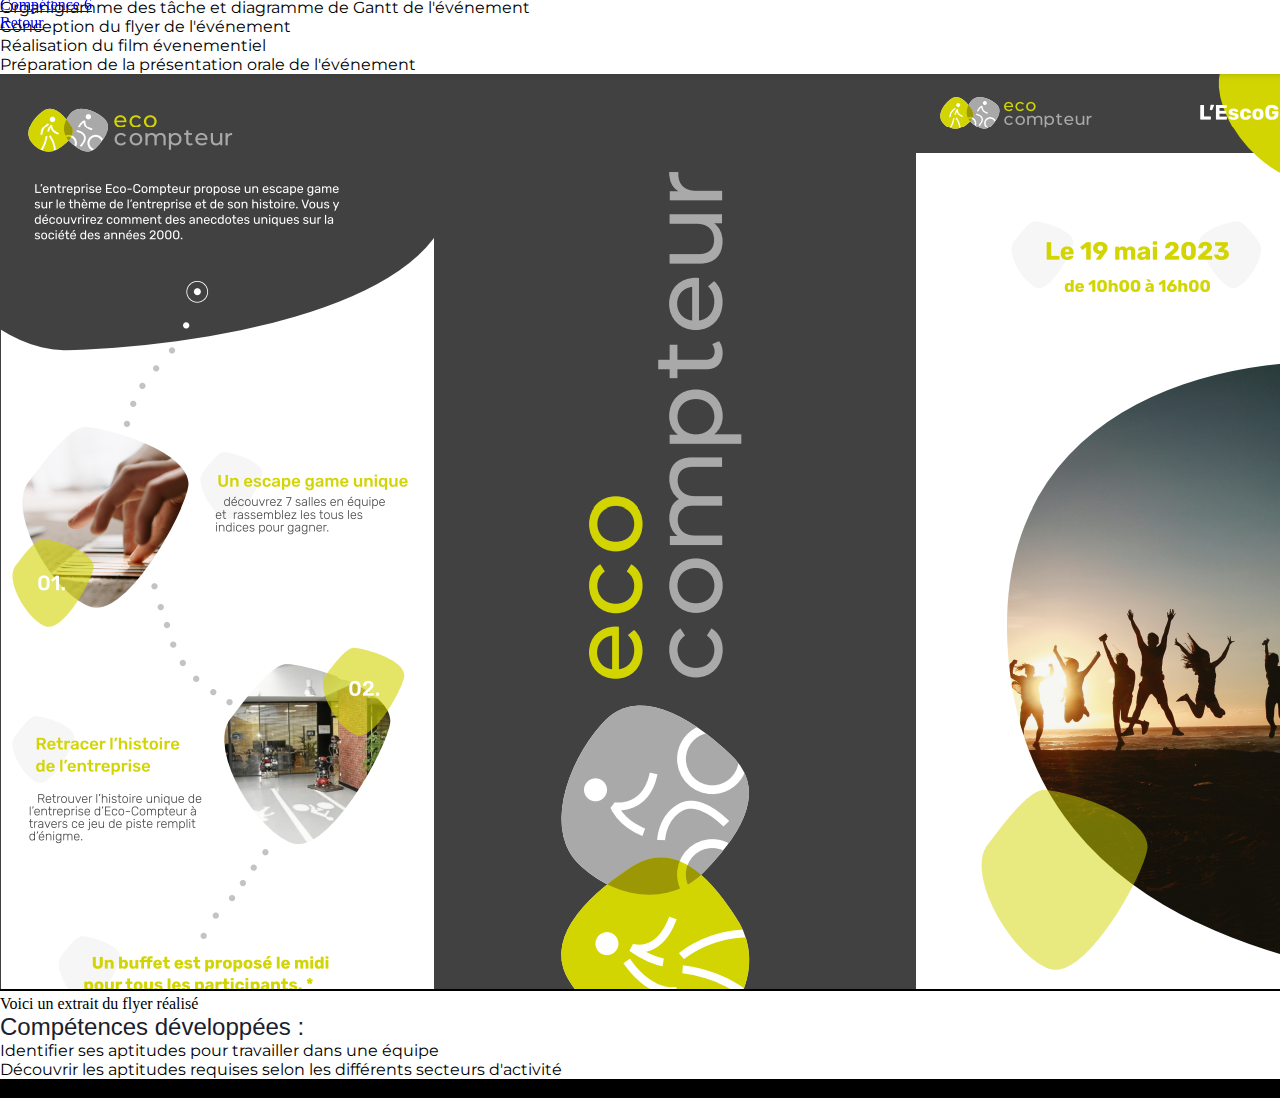
<file: pages/TBuilding.html>
<!DOCTYPE html>
<html lang="fr">
<head>
    <meta charset="UTF-8">
    <meta http-equiv="X-UA-Compatible" content="IE=edge">
    <meta name="viewport" content="width=device-width, initial-scale=1.0">

    <title>Maxime Dardenne - Compétence 1</title>

    <link rel="stylesheet" href="../assets/ressources/main.css">
    <link rel="icon" type="image/x-icon" href="../assets/ressources/images/hello_laptop.png">
</head>

<body class="page_de_compétence">
    <header  class="nav_compétences" id="header_page_projets">
        <img alt="Avatar Maxime Dardenne" src="../assets/ressources/images/hello_laptop.png">

        
        <nav>
            <ul>
                <li>
                    <a class="active" href="#">Compétence 6</a>
                </li>
                
                <li class="button_top_right">
                    <a href="projets.html">Retour</a>
                </li>
            </ul>
        </nav>
        
    </header>
    <main>
        <section>
            <article class="compétence_bloc" id="formation">

               

                <div id=txt>
                    
                    <h1>Environnement économique</h1>
                    <p>
                        Ce projet a été réalisé en équipe de 4, et sur une durée d'environ 1 mois.<br>Nous devions rassembler 
                        des informations sur une entreprise et mettre en place des outils de veille<br><br> Pour cela, plusieurs étapes de réalisation :
                    </p>
                    <ul id="tasks_puissance4">
                        <li>
                            <p>Organiser le travail d'équipe à l'aide d'outils</p>
                        </li>
                        <li>
                            <p>Organiser sa recherche documentaire sur une entreprise et mettre en place des outils de veille</p>
                        </li>
                        <li>
                            <p>Préparer un synthèse écrite</p>
                        </li>
                        <li>
                            <p>Présenter son travail oralement individuellement et en équipe</p>
                        </li>
                    </ul>
                </div>
                <figure class="imageDeProjet">
                    <img src="../assets/ressources/images/fairphone.jpg" alt="Logo de l'entreprise Fairphone">
                    <figcaption>Voici le logo de l'entreprise que nous avons décider d'étudier</figcaption>
                </figure>
            </article>
        </section>
        <section>
            <article class="comp_dev">
                <div>
                    <h2>Compétences développées :</h2>
                    <ul>
                        <li>
                            <p>Identifier ses aptitudes pour travailler dans une équipe</p>
                        </li>
                        <li>
                            <p>Collecter, analyser et trier de l'information</p>
                        </li>
                    </ul>
                </div>
            </article>
        </section>

        <section>

            <article class="compétence_bloc2" id="formation">

               

                <div id=txt>
                    
                    <h1>Travail d'équipe</h1>
                    <p>
                        Le but de ce projet était de proposer un événement de team building en étant dans le rôle 
                        d'un membre du SCE d'une entreprise.<br>Ce projet a été réalisé en équipe 4 personnes.<br><br> Pour cela, plusieurs étapes de réalisation :
                    </p>
                    <ul id="tasks_puissance4">
                        <li>
                            <p>Constitution des équipes et mise en place des outils de travail collaboratif</p>
                        </li>
                        <li>
                            <p>Choix d'une entreprise et son étude</p>
                        </li>
                        <li>
                            <p>Choix de l'événement de Team Building organisé</p>
                        </li>
                        <li>
                            <p>Analyse de l'événement avec la méthode QQQOQCP</p>
                        </li>
                        <li>
                            <p>Organigramme des tâche et diagramme de Gantt de l'événement</p>
                        </li>
                        <li>
                            <p>Conception du flyer de l'événement</p>
                        </li>
                        <li>
                            <p>Réalisation du film évenementiel</p>
                        </li>
                        <li>
                            <p>Préparation de la présentation orale de l'événement</p>
                        </li>
                    </ul>
                </div>
                <figure class="imageDeProjet">
                    <img src="../assets/ressources/images/flyer.png" alt="Image du flyer réalisé">
                    <figcaption>Voici un extrait du flyer réalisé</figcaption>
                </figure>                
            </article>
        </section>
        <section>
            <article class="comp_dev2">
                <div>
                    <h2>Compétences développées :</h2>
                    <ul>
                        <li>
                            <p>Identifier ses aptitudes pour travailler dans une équipe</p>
                        </li>
                        <li>
                            <p>Découvrir les aptitudes requises selon les différents secteurs d'activité</p>
                        </li>
                    </ul>
                </div>
            </article>
        </section>

    </main>
    <footer>
        &copy; Maxime Dardenne - 2023
    </footer>
</body>
</html>
</file>
<file: assets/ressources/main.css>
@font-face {
	font-family: 'montserrat-regular';
	src: url('../fonts/Montserrat-Regular.ttf')
}

@font-face {
	font-family: 'montserrat-bold';
	src: url('../fonts/Montserrat-Bold.ttf')

}

@font-face {
	font-family: 'montserrat-semibold';
	src: url('../fonts/Montserrat/static/Montserrat-SemiBold.ttf')

}


@font-face {
    font-family: 'montserrat-medium-italic';
    src: url('../fonts/Montserrat-MediumItalic.ttf')
}
@font-face {
    font-family: 'montserrat-semibold-italic';
    src: url('../fonts/Montserrat-SemiBoldItalic.ttf')
}

@font-face {
    font-family: 'futura';
    src: url('../fonts/futura/Futura\ Book\ font.ttf');
}



:root {
    --main-orange: #ff6a00;
    --blue-primary: #060054;

    --orange-secondary: #ff815b;
    --blue-secondary: #2a2850;

    --gray-level-1: #1A202C;
    --grey-level-2: #333;
    --grey-level-3: #5b5963;;
    --grey-level-4: #718096;
    --grey-level-5: #A0AEC0;
    --grey-level-6: #CBD5E0;
    --grey-level-7: #f5f5f5;;
    --grey-level-8: #EDF2F7;
    --grey-level-9: #F7FAFC;

    --h1-size: 2em;
    --h2-size: 1.5em;
    --h3-size: 1.2em;
    --p-size: 1em;

    --radius-size: 6px;
}

*, *::before, *::after {
    outline: none;
    padding: 0;
    margin: 0;
    box-sizing: border-box;
    transition: all 0.3s ease;
}  

html, body {
    scroll-behavior: smooth;
}

/* TITRES */
h1, h2, h3, h4, h5 {
    font-family: "yeseva-one", sans-serif;
    color: var(--gray-level-1);
    font-weight: normal;
}
h1 {
    font-size: var(--h1-size);
}
h2 {
    font-size: var(--h2-size);
}
h3 {
    font-size: var(--h3-size);
    font-family: "montserrat-regular", sans-serif;
}
/* TITRES */

/* PARAGRAPHE */
p {
    font-family: "montserrat-regular", sans-serif;
    color: var(--gray-level-2);
    font-size: var(--p-size);
}
/* PARAGRAPHE */

/*.icon.burger-menu {
    background-image: url(icon/burger_menu.svg);
}*/


.flex {
    display: flex;
}

.justify-center {
    justify-content: center;
}

.width60 {
    width: 60%;
}

/* HEADER */

#presentation {
    scroll-margin-top: 10vh;
}

#ma_formation {
    scroll-margin-top: 10vh;
}

header {
    position: fixed;
    top: 0;
    width: 100%;
    z-index: 5;
    transition: background-color 0.2s ease, box-shadow 0.2s ease;
}

.header-transparent {
    background-color: transparent;
    box-shadow: none;
}

.header-transparent ul li a {
    color: white;
    text-decoration: none;
}

.header-transparent ul li a:hover {
    color: var(--grey-level-6);
}

.header-transparent ul li .menu::before, .header-transparent ul li .menu::after {
    background-color: white;;
}

.header-white {
    background-color: white;
    box-shadow: 0 0 10px 0 rgba(0, 0, 0, 0.1);
}

.header-white ul li a {
    color: var(--grey-level-3);
}

.header-white ul li a:hover {
    color: black;
}

.header-white ul li .menu::before, .header-white ul li .menu::after {
    background-color: black;

}

.header__div {
    display: flex;
    justify-content: space-between;
    align-items: center;
    padding: 1em 4em;
    width: 100%;
    height: 5em;
}

.header__div ul{
    display: flex;
    list-style: none;
    align-items: center;
}

.header__div ul li {
    margin: 0 1em;
    text-align: center;
}


.header__div ul li a {
    text-decoration: none;
    font-family: 'montserrat-semibold', sans-serif;
    position: relative;
    display: inline-block;
    padding-bottom: 5px;
}

.header__div ul li a::before, .header__div ul li a::after {
    content: '';
    position: absolute;
    height: 2px;
    width: 0;
    bottom: 0;
    transition: width 0.3s ease, left 0.3s ease, right 0.3s ease;
}

.header__div ul li a::before {
    left: 50%;
}

.header__div ul li a::after {
    right: 50%;
}

.header__div ul li a:hover::before {
    width: 50%;
    left: 0;
}

.header__div ul li a:hover::after {
    width: 50%;
    right: 0;
}

.header__div ul li img {
    width: 75px;
    height: 75px;
}

.burger-menu {
    display: none;
    flex-direction: column;
    justify-content: space-between;
    width: 30px;
    height: 21px;
    cursor: pointer;
    z-index: 6;
}

.burger-menu-white .bar {
    background-color: white;
}

.burger-menu-black .bar {
    background-color: var(--grey-level-3);
}

.burger-menu .bar {
    height: 3px;
    width: 100%;
    border-radius: 10px;
}

/* HEADER */
/* HERO HEADER */
.hero_header {
    background-image: url(images/plage1.jpg);
    background-size: cover;
    background-position-y: 45%;

    border-radius: var(--radius-size);

    height: 40em;
    width: 100%;

    position: relative;
}

.filter {
    display: flex;
    justify-content: center;
    align-items: center;
    height: inherit;
}

.grey_filter {
    background-color: black;
    opacity: 50%;
    height: 100%;
    width: 100%;
    position: absolute;
    
}
.filter>h1 {
    color: white;
    font-size: 100px;

    z-index: 4;
    font-family: 'montserrat-semibold-italic', sans-serif;
}
/* HERO HEADER */

.title {
    display: flex;
    justify-content: center;
    align-items: center;
    color: var(--grey-level-3);
    padding: 3em;
    margin-bottom: 1em;
}

.title h2 {
    font-size: 100px;
    font-family: 'montserrat-semibold', sans-serif;
    text-transform: uppercase;
    color: var(--grey-level-3);
    opacity: 8.05%;
}

.title span {
    position: absolute;
    font-family: 'montserrat-regular', sans-serif;
    font-size: 28px;
    text-transform: uppercase;
}

/* PRESENTATION */

.section__presentation {
    background-color: var(--grey-level-7);
    text-align: center;
    padding-bottom: 2em;
}

.article_content {
    display: flex;
    justify-content: center;
}

.article_content_text {
    width: 70%;
    text-align: justify;
    font-size: 20px;
    margin-bottom: 2em;
}

.dl_container {
    display: flex;
    justify-content: center;
    text-align: center;
    margin-bottom: 2em;

}

.dl_content {
    display: flex;
    justify-content: center;
    flex-direction: column;
    padding: 1em;
}

.dl_content #cv_warn {
    margin-bottom: 1em;
}

#avatar_form {
    display: flex;
    justify-content: center;
    align-items: center;
    padding: 1em;
}

#img_gowork {
    height: 450px;
    width: 450px;
    z-index: 1;
    position: relative;
    right: 5em;
    bottom: 5em;
}

#img_form {
    height: 350px;
    width: 350px;
    border-radius: 63% 37% 63% 37% / 36% 31% 69% 64% ;
    background-color: black;
}
p a.link {
    text-decoration: none;
    color: black; /* Vous pouvez ajuster la couleur si nécessaire */
    position: relative;
    display: inline-block;
    padding-bottom: 5px;
}

p a.link::before, p a.link::after {
    content: '';
    position: absolute;
    height: 2px;
    width: 50%;
    bottom: 0;
    background-color: black; /* Utilisation de la couleur orange */
    transition: width 0.3s ease, left 0.3s ease, right 0.3s ease;
}

p a.link::before {
    left: 0;
}

p a.link::after {
    right: 0;
}

p a.link:hover::before {
    width: 0;
    left: 50%;
}

p a.link:hover::after {
    width: 0;
    right: 50%;
}


.download_button {
    background-color: black;
    color: white;
    border: solid 1px black;
    padding: 1em;
    text-decoration: none;
    font-family: 'montserrat-regular', sans-serif;
}

.download_button:hover {
    background-color: white;
    color: black;
    border: solid 1px black;
    padding: 1em;
    text-decoration: none;
    font-family: 'montserrat-regular', sans-serif;
}



/* PRESENTATION */

/* PROJETS */

#img_space {
    height: 350px;
    width: 350px;
    position: relative;
    z-index: 1;
    top: -40px;
}

#img_form2 {
    height: 300px;
    width: 300px;
    border-radius: 63% 37% 63% 37%  / 61% 54% 46% 39% ;
    background-color: black;
}




/*Liste de projet*/





.liste_projets_container ul li {
    height: 10em;
    background-color: var(--grey-level-2);
}

.compétences h2{
    font-family: 'montserrat-regular', sans-serif;
}

.img1 {
    height: 8em;
    width: 8em;
}

.img2 {
    height: 8em;
    width: 8em;
}

/* PROJETS */

/* FOOTER */

footer {
    background-color: black;
    text-align: center;
    font-family: 'montserrat-regular';

}

footer .footer_container {
    display: flex;
    justify-content: center;
    align-items: center;
    flex-direction: column;
    padding: 1em;

}

footer .footer_container nav {
    width: 100%;
    display: flex;
    justify-content: center;
    margin-bottom: 1em;
}

footer .footer_container nav ul {
    width: 10%;
    display: flex;
    justify-content: space-around;
}

footer .footer_container nav ul li {
    list-style: none;
}

footer .footer_container nav ul li a img {
    width: 30px;
    height: 30px;
    filter: invert();
}

footer div {
    color: white;
}

/* FOOTER */

@media screen and (max-width:1280px) {
    #liste_projets {
        display: grid;
        grid-template-columns: 1fr 1fr 1fr;
        row-gap: 5em;
        width: 15em;
        margin: auto;
        justify-content: space-evenly;
    }
}


@media screen and (max-width:1075px) {
    .filter>h1{
        font-size: 80px;
    }

    #img_form {
        height: 270px;
        width: 270px;
    }

    #img_gowork {
        height: 375px;
        width: 375px;
    }

    #img_form2 {
        display: none;
    }

    #avatar_form {
        display: none;
    }

    .section__formation .title h2 {
        font-size: 80px;
    }


    #projets>nav>ul>li>p {
        left: 4%;
    }

    .burger-menu {
        display: flex;
    }

    .menu-items {
        position: fixed;
        top: 0;
        right: -100%;
        height: 100%;
        width: 50%;
        background-color: white;
        flex-direction: column;
        justify-content: center;
        align-items: center;
        transition: right 0.3s ease;
        z-index: 5;
    }

    .menu-items.active {
        right: 0;
        width: 50%;
    }

    .menu-items.active li a {
        color: var(--grey-level-3) !important;
    }

    .menu-items.active li {
        padding: 1.2em;
        width: 100%;
    }

    .menu-items li {
        margin: 1em 0;
    }

    .header__div ul li {
        margin: 0;
    }

    .header__div {
        padding: 1em 2em;
    }

}

/* Cacher les liens de navigation par défaut sur les petits écrans */
@media screen and (max-width: 860px) {
    
    

    .filter>h1{
        font-size: 70px;
    }

    #a_propos>#avatar_form {
        justify-content: inherit;
    }

    #a_propos>#avatar_form>#img_form {
        margin-left: 5em;
    }

    #img_gowork {
        height: 360px;
        width: 360px;
    }
    

    

    #img_space {
        height: 360px;
        width: 360px;
        z-index: 1;
        position: absolute;
        right: 3em;
        bottom: -27em;
    }

}




@media screen and (max-width:800px) {
    #avatar_form {
        display: none !important;
    }

    #a_propos>#txt {
        width: 100%;
    }

    header>nav>ul>li {
        font-size: 13px;
    }

    .title h2 {
        font-size: 80px;
    }

    .article_content_text {
        font-size: 16px;
    }

    footer .footer_container nav ul {
        width: 15%;
    }

    #avatar_form2 {
        display: none !important;
    }

    #formation>#txt {
        width: 100%;
    }

    .section__formation .title h2 {
        font-size: 60px;
    }
    
}



.filter>h1 {
    font-size: 60px;
}

@media screen and (max-width:700px) {
    .hero_header {
        height: 30em;
    }

    #a_propos>#txt>h1 {
        font-size: 1.6em;
    }

    #a_propos>#txt>p {
        font-size: 0.9em;
    }

    header>img {
        width: 75px;
        height: 75px;
    }

    .title h2 {
        font-size: 60px;
    }

    .title span {
        font-size: 20px;
    }

    #formation>#txt>h1 {
        font-size: 1.6em;
    }

    #formation>#txt>p {
        font-size: 0.9em;
    }

    header>img {
        width: 75px;
        height: 75px;
    }

    .bigtitle2 h2 {
        font-size: 50px;
    }

    
}

@media screen and (max-width:660px) {
    .filter>h1 {
        font-size: 45px;
        margin-top: 2em;
    }

    .hero_header {
        height: 20em;
    }

    header>nav>ul>li {
        font-size: 11px;
    }

    #download_button {
        font-size: 0.8em;
    }

    header>img {
        width: 65px;
        height: 65px;
    }

    .article_content_text {
        font-size: 14px;
    }

    #formation>#txt>h1 {
        font-size: 1.4em;
    }

    #formation>#txt>p {
        font-size: 0.8em;
    } 

    #projets>h1  {
        font-size: 1.4em;
    }

    #projets>nav>ul>li>p {
        font-size: 0.8em;
    }

    .section__formation .title h2 {
        font-size: 45px;
    }
}

@media screen and (max-width:550px) {


    .filter>h1 {
        font-size: 35px;
    }

    .title h2 {
        font-size: 45px;
    }

    .title span {
        font-size: 18px;
    }

    footer .footer_container nav ul li a img {
        width: 20px;
        height: 20px;
    }

    footer .footer_container nav {
        margin-bottom: 0.5em;
    }

    #formation>#txt>h1 {
        font-size: 1.2em;
    }

    #formation {
        padding: 35px;
    }

    #projets {
        padding: 2em;
    }

    #projets>h1 {
        font-size: 1.2em;
    }

    .bigtitle2 h2 {
        font-size: 42px;
    }

}

@media screen and (max-width:500px) {

    .hero_header {
        height: 14em;   
    }

    .header__div ul li img {
        width: 60px;
        height: 60px;
    }

    .filter>h1 {
        font-size: 30px;
        margin-top: 2em;
    }

    .download_button {
        font-size: 14px;
    }

    #cv_warn {
        font-size: 14px;
    }

    .dl_content {
        width: 60%;
    }

    footer .footer_container div {
        font-size: 12px;
    
    }

    #projets {
        padding: 1em;
    }

    #formation {
        padding: 1em;
    }

    #formation>#txt>h1 {
        font-size: 1em;
    }

    #formation>#txt>p {
        font-size: 0.7em;
    }

    #projets>h1 {
        font-size: 1em;
    }

    #projets>nav>ul>li>p {
        font-size: 0.7em;

    }

    #projets>nav>ul>li>p {
        left: 8% !important;
    }

    .section__formation .title h2 {
        font-size: 40px;
    }

}

@media screen and (max-width:460px) {
    .section__projets .title h2 {
        font-size: 40px;
    }

    .section__formation .title h2 {
        font-size: 35px;
    }
}


@media screen and (max-width:420px) {
    .hero_header {
        height: 12em;
    }

    .header__div {
        padding: 0.5em 1.5em;
        height: auto;
    }

    .header__div ul li img {
        width: 45px;
        height: 45px;
    }

    .burger-menu .bar {
        height: 2.4px;
        width: 80%;
    }

    .filter>h1 {
        font-size: 25px;
    }

    .title {
        padding: 1.5em;
    }

    .section__presentation .title h2 {
        font-size: 40px;
    }

    .title span {
        font-size: 16px;
    }

    p a.link {
        padding-bottom: 4px;
    }

    .article_content_text {
        font-size: 12px;
    }

    .download_button {
        font-size: 12px;
    }

    #cv_warn {
        font-size: 12px;
    }

    .dl_content {
        width: 70%;
    }

    footer .footer_container nav ul{
        width: 20%;
    }

}


@media screen and (max-width:370px) {
    .section__projets .title h2 {
        font-size: 35px;
    }
}

@media screen and (max-width:355px) {
    .section__formation .title h2 {
        font-size: 30px;
    }

    .section__presentation .title h2 {
        font-size: 35px;
    }

    .section__projets .title h2 {
        font-size: 30px;
    }
}


@media screen and (max-width:330px) {
    .hero_header {
        height: 10em;
    }

    .header__div {
        padding: 0.5em 1em;
        height: auto;
    }

    .header__div ul li img {
        width: 40px;
        height: 40px;
    }

    .filter>h1 {
        font-size: 20px;
    }

    .section__presentation .title h2 {
        font-size: 30px;
    }

    .title span {
        font-size: 14px;
    }

    .article_content_text {
        font-size: 10px;
    }

    .menu-items.active li {
        padding: 1em;
    }

    .menu-items.active li a {
        font-size: 12px;
    }

    .download_button {
        font-size: 10px;
    }

    #cv_warn {
        font-size: 10px;
    }

    .dl_content {
        width: 80%;
    }

    footer .footer_container nav ul{
        width: 25%;
    }

    footer .footer_container nav ul li a img {
        width: 18px;
        height: 18px;
    }

    .title {
        padding: 0em;
        padding-top: 1em;
        padding-bottom: 1em;
    }
}
</file>
<file: assets/ressources/projets.css>
:root {
    --main-orange: #ff6a00;
    --blue-primary: #060054;

    --orange-secondary: #ff815b;
    --blue-secondary: #2a2850;

    --gray-level-1: #1A202C;
    --grey-level-2: #333;
    --grey-level-3: #5b5963;;
    --grey-level-4: #718096;
    --grey-level-5: #A0AEC0;
    --grey-level-6: #CBD5E0;
    --grey-level-7: #f5f5f5;;
    --grey-level-8: #EDF2F7;
    --grey-level-9: #F7FAFC;

    --h1-size: 2em;
    --h2-size: 1.5em;
    --h3-size: 1.2em;
    --p-size: 1em;

    --radius-size: 6px;
}


/* PAGE PROJETS */

/* HERO HEADER */

.hero_header2 {
    background-image: url(images/travail.jpg);
    background-size: cover;
    background-position-y: 65%;

    border-radius: var(--radius-size);

    height: 40em;
    width: 100%;

    position: relative;
}


















@media screen and (max-width:1075px) {
    .filter2>h1{
        font-size: 80px;
    }

    
}

@media screen and (max-width:860px) {
    .filter2>h1{
        font-size: 70px;
    }

    

    .hero_header2 {
        height: 25em;
    }

    

    
}

@media screen and (max-width:800px) {
    

    header>nav>ul>li {
        font-size: 13px;
    }

    
}

@media screen and (max-width:760px) {
    #projets>nav>ul>li>p {
        left: 6% !important;
    }

    .hero_header2 {
        height: 22em;
    }
}

.filter2>h1 {
    font-size: 60px;
}

@media screen and (max-width:700px) {
    .hero_header2 {
        height: 30em;
    }

    

}

@media screen and (max-width:660px) {
    .filter2>h1 {
        font-size: 45px;
        margin-top: 2em;
    }

    .hero_header2 {
        height: 20em;
    }

    header>nav>ul>li {
        font-size: 11px;
    }

    

    footer {
        font-size: 0.8em;
        height: 1em;
    }

    header>img {
        width: 65px;
        height: 65px;
    }
}

@media screen and (max-width:550px) {

    header>nav {
        margin-right: -30px;
    }

    header>img {
        margin-left: -30px;
    }

    .filter2>h1 {
        font-size: 35px;
    }

    

    .hero_header2 {
        height: 18em;
    }
}

@media screen and (max-width:500px) {

    .hero_header2 {
        height: 14em;   
    }

    .filter2>h1 {
        font-size: 30px;
        margin-top: 4em;
    }

    header>nav>ul>li {
        font-size: 9px;
    }

    


    header>img {
        width: 50px;
        height: 50px;
    }

    header>nav>ul>li:not(.button_top_right), header>nav>ul>li.button_top_right>a {
        padding: 0.8em 1em;
    }

    #projets>nav>ul>li>p {
        left: 8% !important;
    }
    

    header>nav>ul>li.button_top_right {
        margin-left: 1em;
    } 
}
</file>
